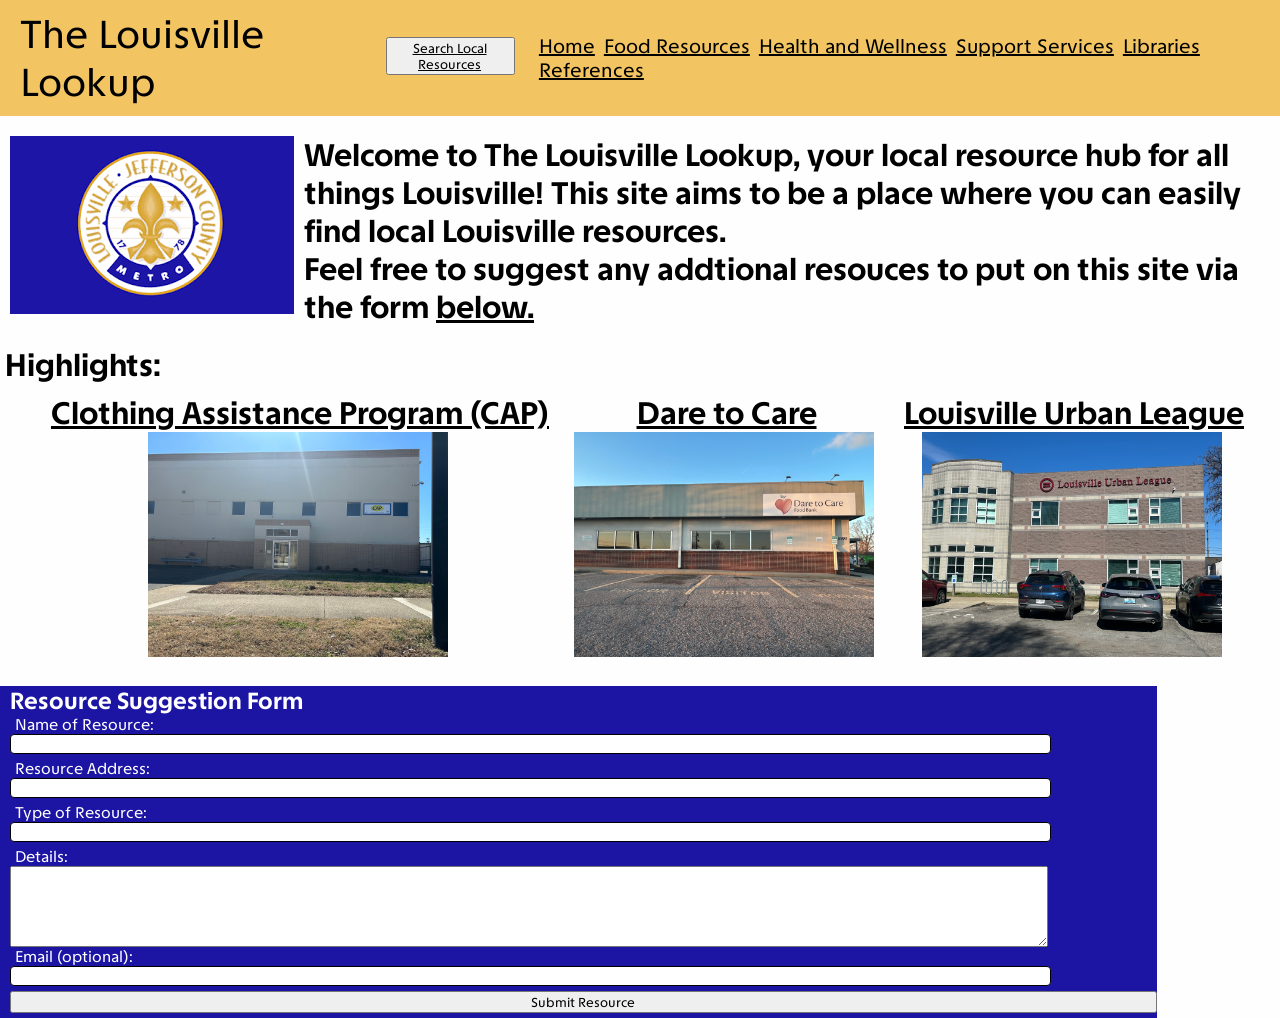
<file: index.html>
<!DOCTYPE html>
<html lang="en">
  <head>
    <meta charset="UTF-8">
    <meta name="viewport" content="width=device-width, initial-scale=1.0">
    <title> The Louisville Lookup </title>

   <link rel ='stylesheet' href='style.css'>
    </head>
    <body>
    <!--Navigation Bar -->
<nav class = 'navbar'>
<div class = 'navdiv'>
<div class = 'nav-logo'> The Louisville Lookup </div>
  <div class = 'searchbar-area'>
<button class = 'directory'><a href ='directory.html'> Search Local Resources</a></button>
</div>
  
 
<ul>
<li> <a href='index.html'> Home </a> </li>
<li> <a href='foodbanks.html'> <abbr title='Local food resources'>Food Resources </abbr> </a> </li>
<li> <a href ='healthandwellness.html'> <abbr title= 'Urgent care'>Health and Wellness </abbr></a> </li>
<li> <a href = 'supportservices.html'> <abbr title = 'Various support services'> Support Services </abbr></a> </li>
<li> <a href = 'libraries.html'> <abbr title="All current branches of Louisville's Free Public Library System">Libraries </abbr> </a> </li>
<li> <a href = 'referencespage.html'> <abbr title = 'All links and resources that made building this site possible'> References </abbr></a> </li>
</ul>

</div>
</nav>
    <!-----End of Navigation Bar---------->
    
    <!-----Welcome section--VV---->
    <div class = 'page-content'>
    <div> <img src='louisville-flag.png'> </div>
   <div> <h1> Welcome to The Louisville Lookup, your local resource hub for all things Louisville! This site aims to be a place where you can easily find local Louisville resources. <br> Feel free to suggest any addtional resouces to put on this site via the form <a href = '#resource-form'>below.</a></h1> </div>
    </div>
    
   
    <!-- Highlights section -->
    <h1> Highlights: </h1>
    <div class = 'highlights'>
    <a href='supportservices.html#cap' ><div class = 'resource'> <h1 class ='resourcename'> Clothing Assistance Program (CAP) </h1> <img src = 'cap.jpg'>  </div></a>
    <a href ='foodbanks.html#daretocare'><div class = 'resource'> <h1 class ='resourcename'> Dare to Care </h1> <img src = 'daretocare.jpg'></div></a>
    <a href = 'supportservices.html#urbanleague'><div class = 'resource'><h1 class = 'resourcename'> Louisville Urban League </h1> <img src = 'urbanleague.jpg'>  </div></a>
    </div>
    <!-- Form to submit additional resources -->
   
    <div id = 'resource-form'>
 <h2> Resource Suggestion Form</h2>
    <div> 
     <form class = 'add-resource'>
 <label for = 'resource-name'> Name of Resource: </label>
<input id = 'resource-name' name = 'resource-name' type = 'text'>
<label for = 'resource-address'> Resource Address: </label>
<input id = 'resource-address' name = 'resource-address' type = 'text'>
<label for ='resource-type'> Type of Resource: </label>
<input id = 'resource-type' name = 'resource-type' type = 'text'>
<label for = 'resource-details'> Details: </label>
<textarea id = 'resource-details' name = 'resource-details' rows = '5'></textarea>
<label for = 'email'> Email (optional): </label>
<input id = 'email'  name = 'email' type = 'text'>
<input type = 'submit' value = 'Submit Resource'>
     </form>
     </div>
     </div>
      <script src = 'script.js'></script>
       
  </body>
</html>
</file>
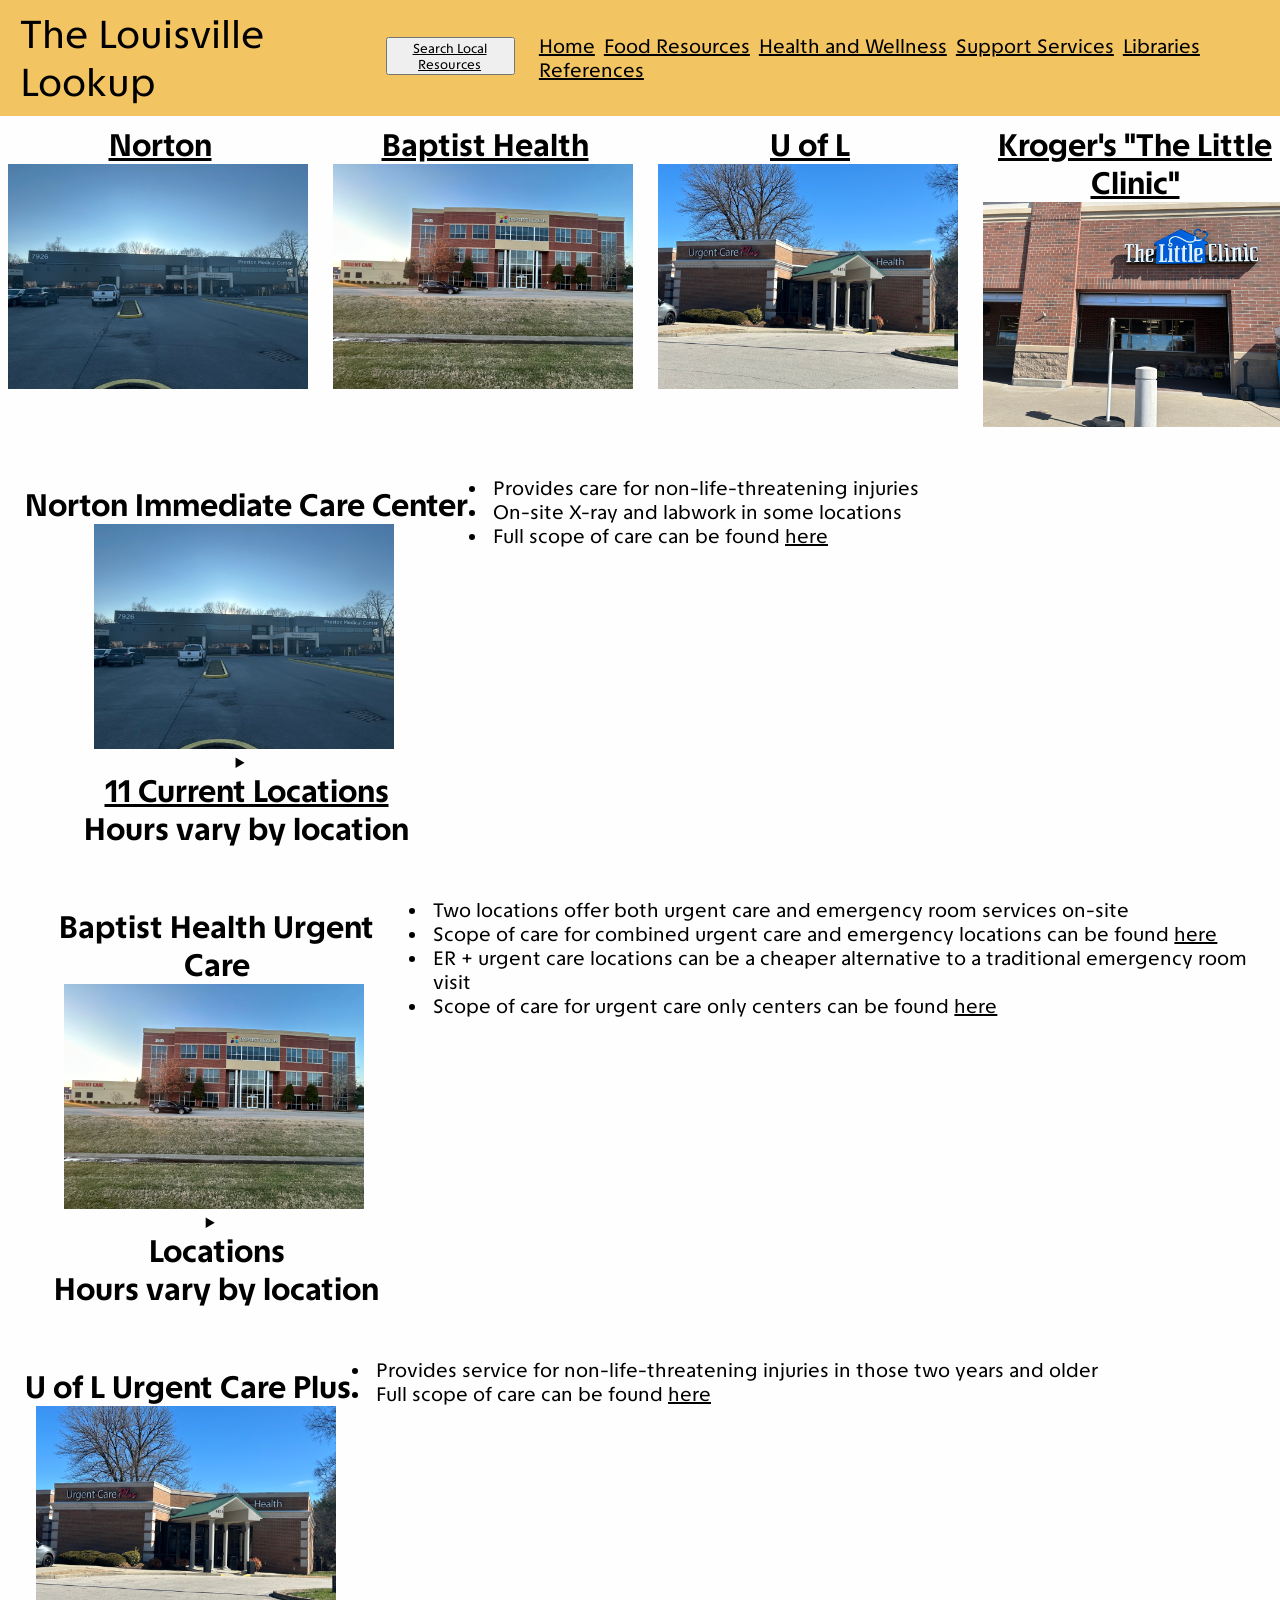
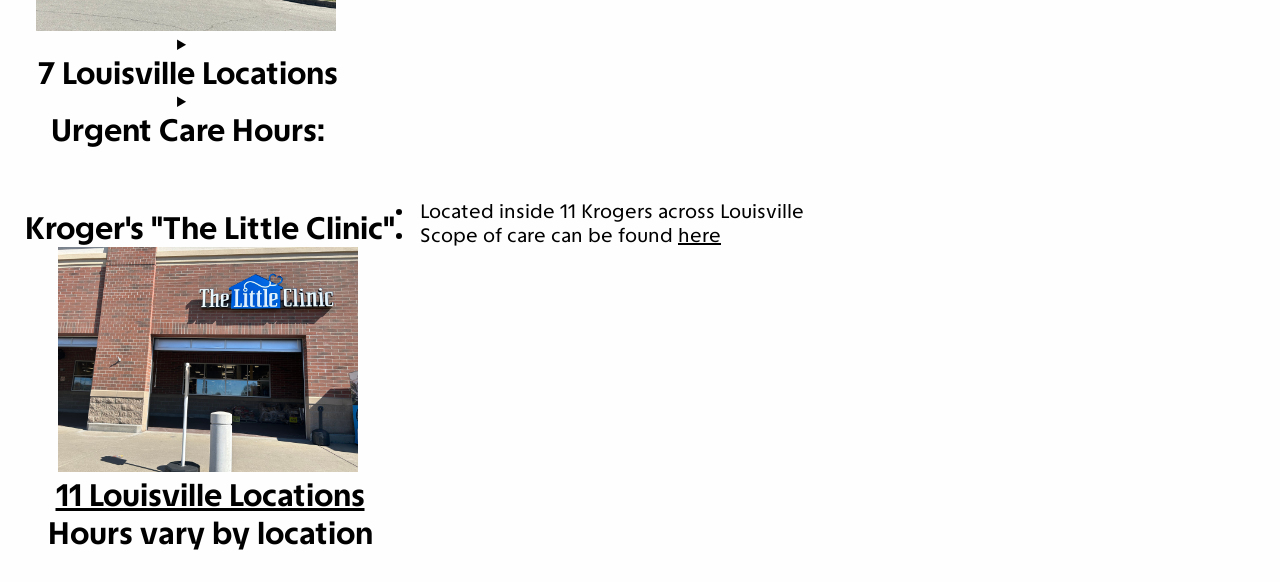
<file: healthandwellness.html>
<!DOCTYPE html>
<html lang="en">
<head>
  <meta charset="UTF-8">
  <meta name="viewport" content="width=device-width, initial-scale=1.0">
  <link rel ='stylesheet' href = 'style.css'>
  <script src ='script.js'></script>
  <title>Health and Wellness</title>
</head>
<body>
  
      <!--Navigation Bar -->
<nav class = 'navbar'>
<div class = 'navdiv'>
<div class = 'nav-logo'> The Louisville Lookup </div>
  <div class = 'searchbar-area'>
<button class = 'directory'><a href ='directory.html'> Search Local Resources</a></button>
</div>
  
 
<ul>
<li> <a href='index.html'> Home </a> </li>
<li> <a href='foodbanks.html'> <abbr title='Local food resources'>Food Resources </abbr> </a> </li>
<li> <a href ='healthandwellness.html'> <abbr title= 'Urgent care'>Health and Wellness </abbr></a> </li>
<li> <a href = 'supportservices.html'> <abbr title = 'Various support services'> Support Services </abbr></a> </li>
<li> <a href = 'libraries.html'> <abbr title="All current branches of Louisville's Free Public Library System">Libraries </abbr> </a> </li>
<li> <a href = 'referencespage.html'> <abbr title = 'All links and resources that made building this site possible'> References </abbr></a> </li>
</ul>

</div>
</nav>
    <!-----End of Navigation Bar---------->
    <!--------------norton, baptist health, u of l----------------------->
    <div class = 'highlights'>
<a href = '#norton'><div class = 'resource'><h1 class = 'resourcename'> Norton </h1> <img src = 'norton.jpg'></div></a>
<a href = '#baptist'><div class = 'resource'><h1>  Baptist Health </h1> <img src = 'baptisthealth.jpg'></div></a>
<a href = '#uofl'> <div class = 'resource'><h1> U of L </h1> <img src = 'uoflurgentcare.jpg'></div></a>
<div class = 'resource'><h1> <a href ='#kroger'> Kroger's "The Little Clinic"</a> </h1> <img src = 'krogerclinic.jpg'></div>
    </div>
    <!------------------------------------->
    <div class = 'page-content' id = 'norton'> 
    <div class = 'resource'> 
    <h1> Norton Immediate Care Center</h1> 
   <abbr title ='The Preston Norton Immediate Care Center'> <img src = 'norton.jpg'></abbr>
    <details><summary><h1> <a href = 'https://nortonhealthcare.com/locations/immediate-care-centers/'>11 Current Locations </a></h1></summary>
    <abbr title = '(Norton Healthcare, 2025a)'><ol>
<li> Audubon - 3101 Poplar Level Road, Suite 102 The Villages of Audubon Louisville, KY 40213</li>
      <li> Brownsboro - 9880 Angies Way, Suite 160 Medical Plaza II Louisville, KY 40241</li>
      <li> Dixie - 4420 Dixie Highway, Suite 116 Louisville, KY 40216</li>
      <li>Dupont - 901 Dupont Road Louisville, KY 40207 </li>
      <li> Fern Creek - 9340 Cedar Center Way Louisville, KY 40291</li>
      <li> Highlands - 2470 Bardstown Road Louisville, KY 40205</li>
      <li> Lyndon - 1321 Herr Lane, Suite 195 Louisville, KY 40222</li>
      <li>Middletown - 12903 Shelbyville Road Louisville, KY 40243 </li>
      <li>Preston - 7926 Preston Highway, Suite 106 Louisville, KY 40219 </li>
      <li>Tyler Retail Village - 12615 Taylorsville Road, Suite A Louisville, KY 40299</li>
      <li>Valley Station - 10798 Dixie Highway, Suite 101 Louisville, KY 40272 </li>
    </ol></abbr>
    </details>
    <h1> Hours vary by location </h1>
    </div>
    <abbr title = '(Norton Healthcare, 2025b)'><div>
      <ul>
        <li> Provides care for non-life-threatening injuries</li>
        <li>On-site X-ray and labwork in some locations</li>
        <li>Full scope of care can be found <a href = 'https://nortonhealthcare.com/locations/immediate-care-centers/services/'>here</a></li>
      </ul>
      </div> </abbr>
    </div>
   </div>
   <!------------------>
   <div class = 'page-content' id = 'baptist'> 
    <div class = 'resource'> 
    <h1> Baptist Health Urgent Care </h1> 
    <abbr title='The Fern Valley Baptist Health Urgent Care center'><img src = 'baptisthealth.jpg'></abbr>
  <details><summary> <h1> Locations </h1></summary>
    <h2>Two ER & Urgent Care Locations:</h2>
  <abbr title = '(Baptist Health, n.d.-a, n.d.-b)'><ol>
    <li>Blankenbaker - 11701 Bluegrass Parkway Louisville, KY 40299</li>
    <li>Glenmary - 7702 Bardstown Road Louisville, KY 40291</li>
  </ol>
    <h1>Urgent Care Location: 3605 Fern Valley Road, Suite 100, Louisville, KY 40219</h1>
  </details>
    <h1> Hours vary by location </h1>
    </div>
   <abbr title ='(Baptist Health, n.d.-a, n.d.-b)'><div> 
    <ul>
<li> Two locations  offer both urgent care and emergency room services on-site</li>
      <li> Scope of care for combined urgent care and emergency locations can be found <a href = 'https://www.baptisthealth.com/locations/er-urgent-care#conditions'>here </a></li>
      <li>ER + urgent care locations can be a cheaper alternative to a traditional emergency room visit</li>
      <li> Scope of care for urgent care only centers can be found <a href = 'https://www.baptisthealth.com/locations/fern-valley-urgent-care-clinic?utm_source=google&utm_medium=organic&utm_content=gbp-website&utm_campaign=042-loc-gbp-listing'>here</a></li>
      
    </ul>
    </div> </abbr>
    </div>
   </div>
   <!-------------------------->
   <div class = 'page-content' id = 'uofl'> 
    <div class = 'resource'> 
    <h1> U of L Urgent Care Plus </h1> 
    <img src = 'uoflurgentcare.jpg'>
      <!-------------resources with multiple locations------------------------>
     <abbr title = '(U of L Health, 2021)'> <details>
   <summary><h1> 7 Louisville Locations </h1></summary>
        <h1>Urgent Care Centers</h1>
        <ol>
          <li>Buechel - 4423 Bardstown Road Louisville, KY 40218</li>
       <li>Hurstbourne Corners - 9409 Shelbyville Road, Suite 104 Louisville, KY 40222</li>
          <li>Medical Center Northeast - 2401 Terra Crossing Boulevard, Suite 100 Louisville, KY 40245</li>
          <li>Medical Center Southend - 5129 Dixie Highway, Suite 100 Louisville, KY 40216</li>
          <li>Parkland - 2746 Virginia Avenue Louisville, KY 40211 </li>
        </ol>
        <h1>Sports Medicine Centers:</h1>
        <ol>
<li> U of L Medical Center Northeast - 2401 Terra Crossing Boulevard, Suite 101 Louisville, KY 40245 </li>
          <ul>
            <li> Mon-Fri: 5pm - 8pm</li>
            <li>Sat: 9am - 12pm</li>
            <li>Sun: Closed</li>
          </ul>
          <li>U of L Medical Center Southend - 5129 Dixie Highway, Suite 105 Louisville, KY 40216</li>
      <ul>
        <li>Mon-Fri: 5pm - 8pm</li>
        <li>Sat-Sun: Closed</li>
      </ul>
        </ol>
                   </details></abbr>
      <!----------End of resources with multiple locations----------------------->
   <details><summary><h1> Urgent Care Hours:</h1> </summary>
    <ul>
      <li>Mon-Sat: 8am - 8pm</li>
      <li>Sun: 8am - 6pm</li>
      </ul>
   </details>
     
    </div>
   <abbr title = '(U of L Health, 2022)' > <div> <ul>
      <li>Provides service for non-life-threatening injuries in those two years and older</li>
      <li>Full scope of care can be found <a href = 'https://uoflhealth.org/services/urgent-care/services/'>here</a></li>
    </ul></div> </abbr>
    </div>
   </div>
   <!------------------------->
   <div class = 'page-content' id = 'kroger'> 
    <div class = 'resource'> 
    <h1> Kroger's "The Little Clinic"</h1> 
    <img src = 'krogerclinic.jpg'>
      <abbr title = '(The Kroger Co., 2025)'><a href = 'https://www.kroger.com/stores/clinic/ky/louisville'><h1> 11 Louisville Locations </h1></a></abbr>
    <h1> Hours vary by location </h1>
    </div>
   <abbr title = '(The Kroger Co., n.d.)'> <div> 
    <ul>
<li> Located inside 11 Krogers across Louisville</li>
      <li> Scope of care can be found <a href ='https://www.kroger.com/health/clinic/services'>here</a></li>
      
    </ul>
    </div> </abbr>
    </div>
   </div>
   <!--------------------->
  </body>
</html>
</file>
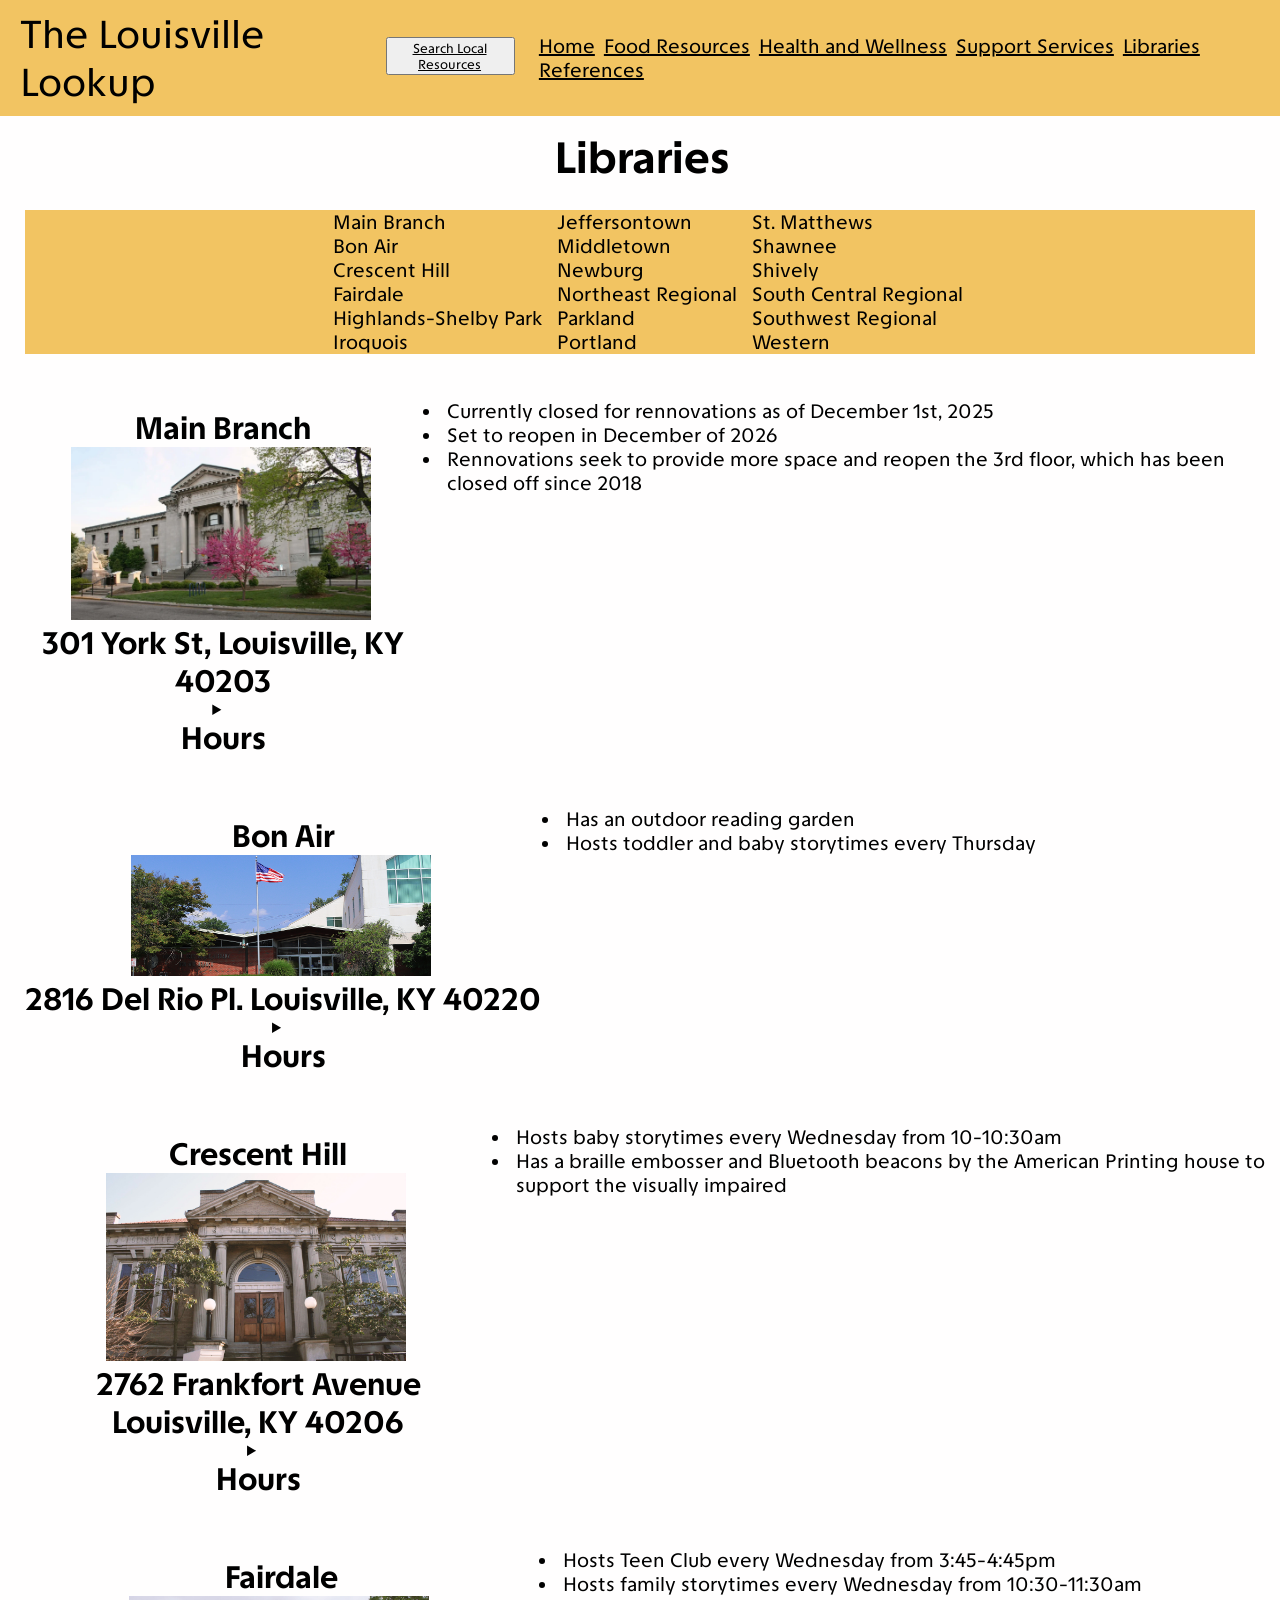
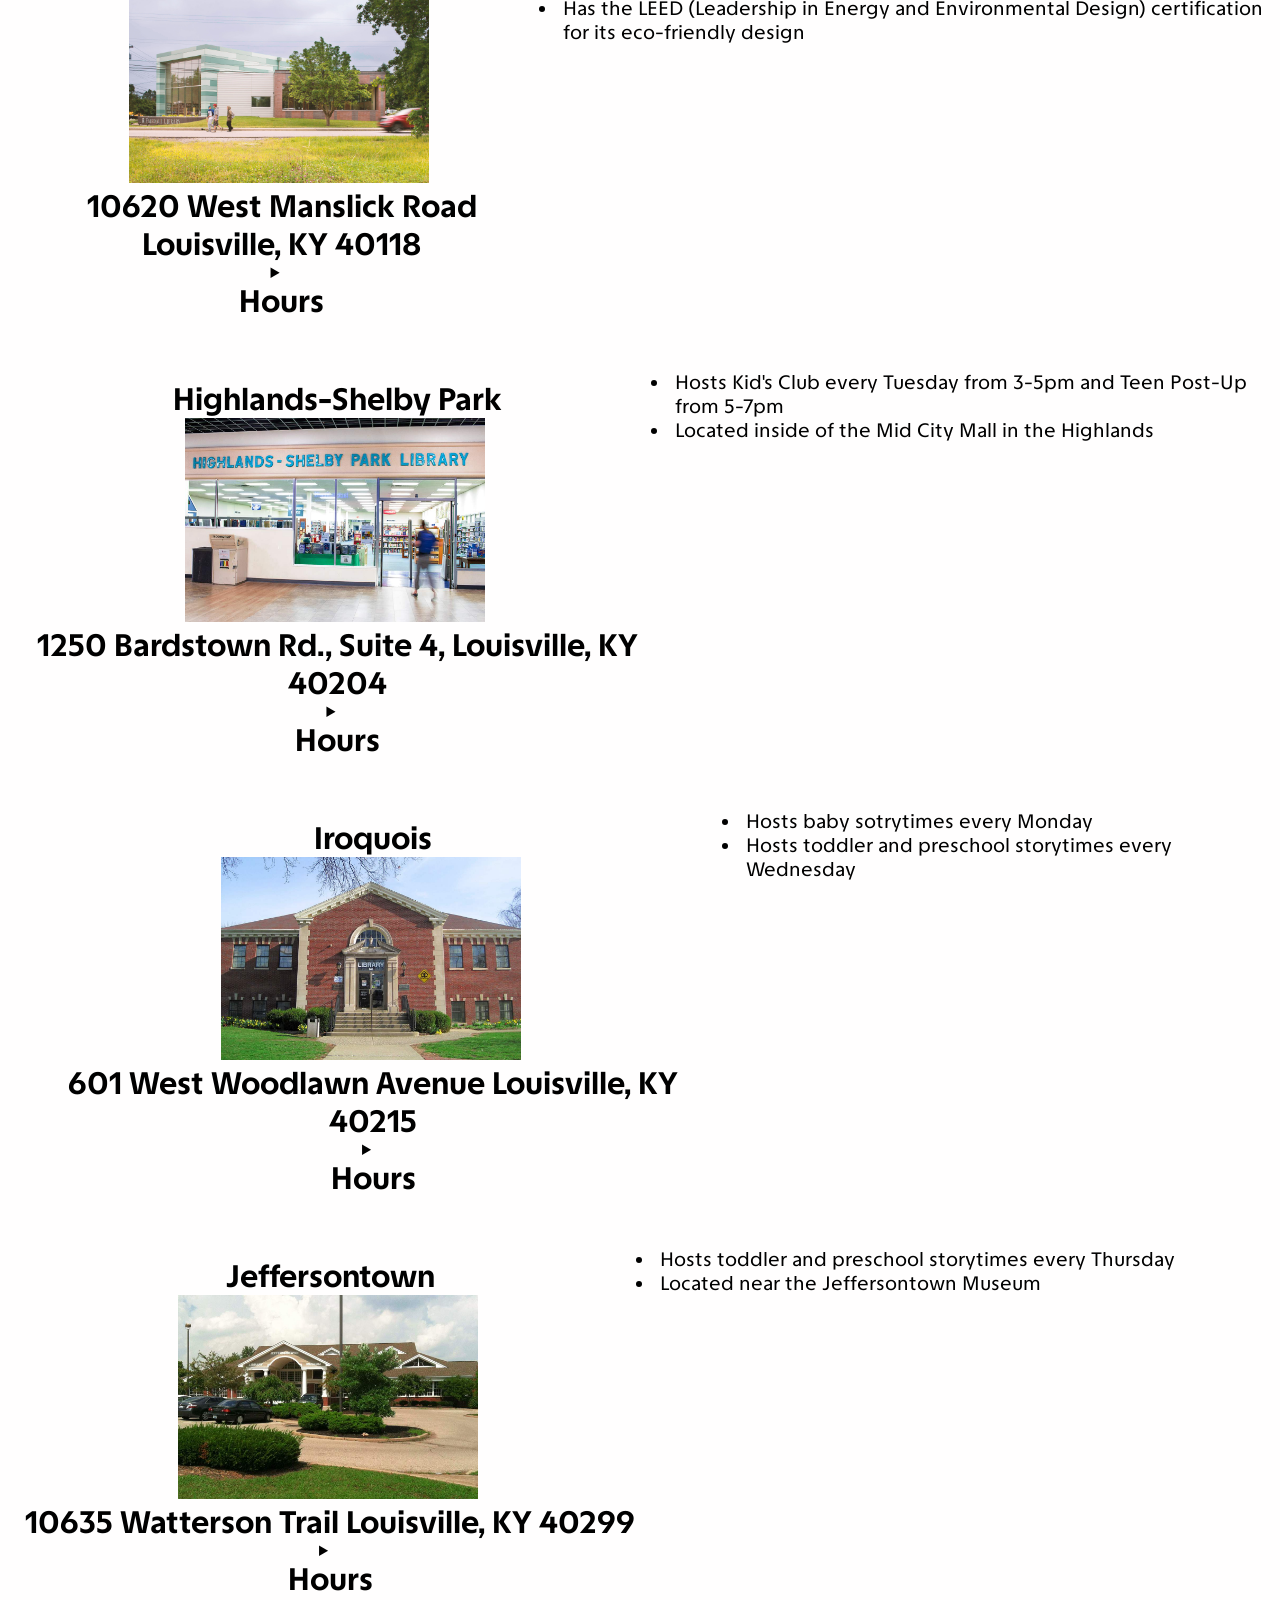
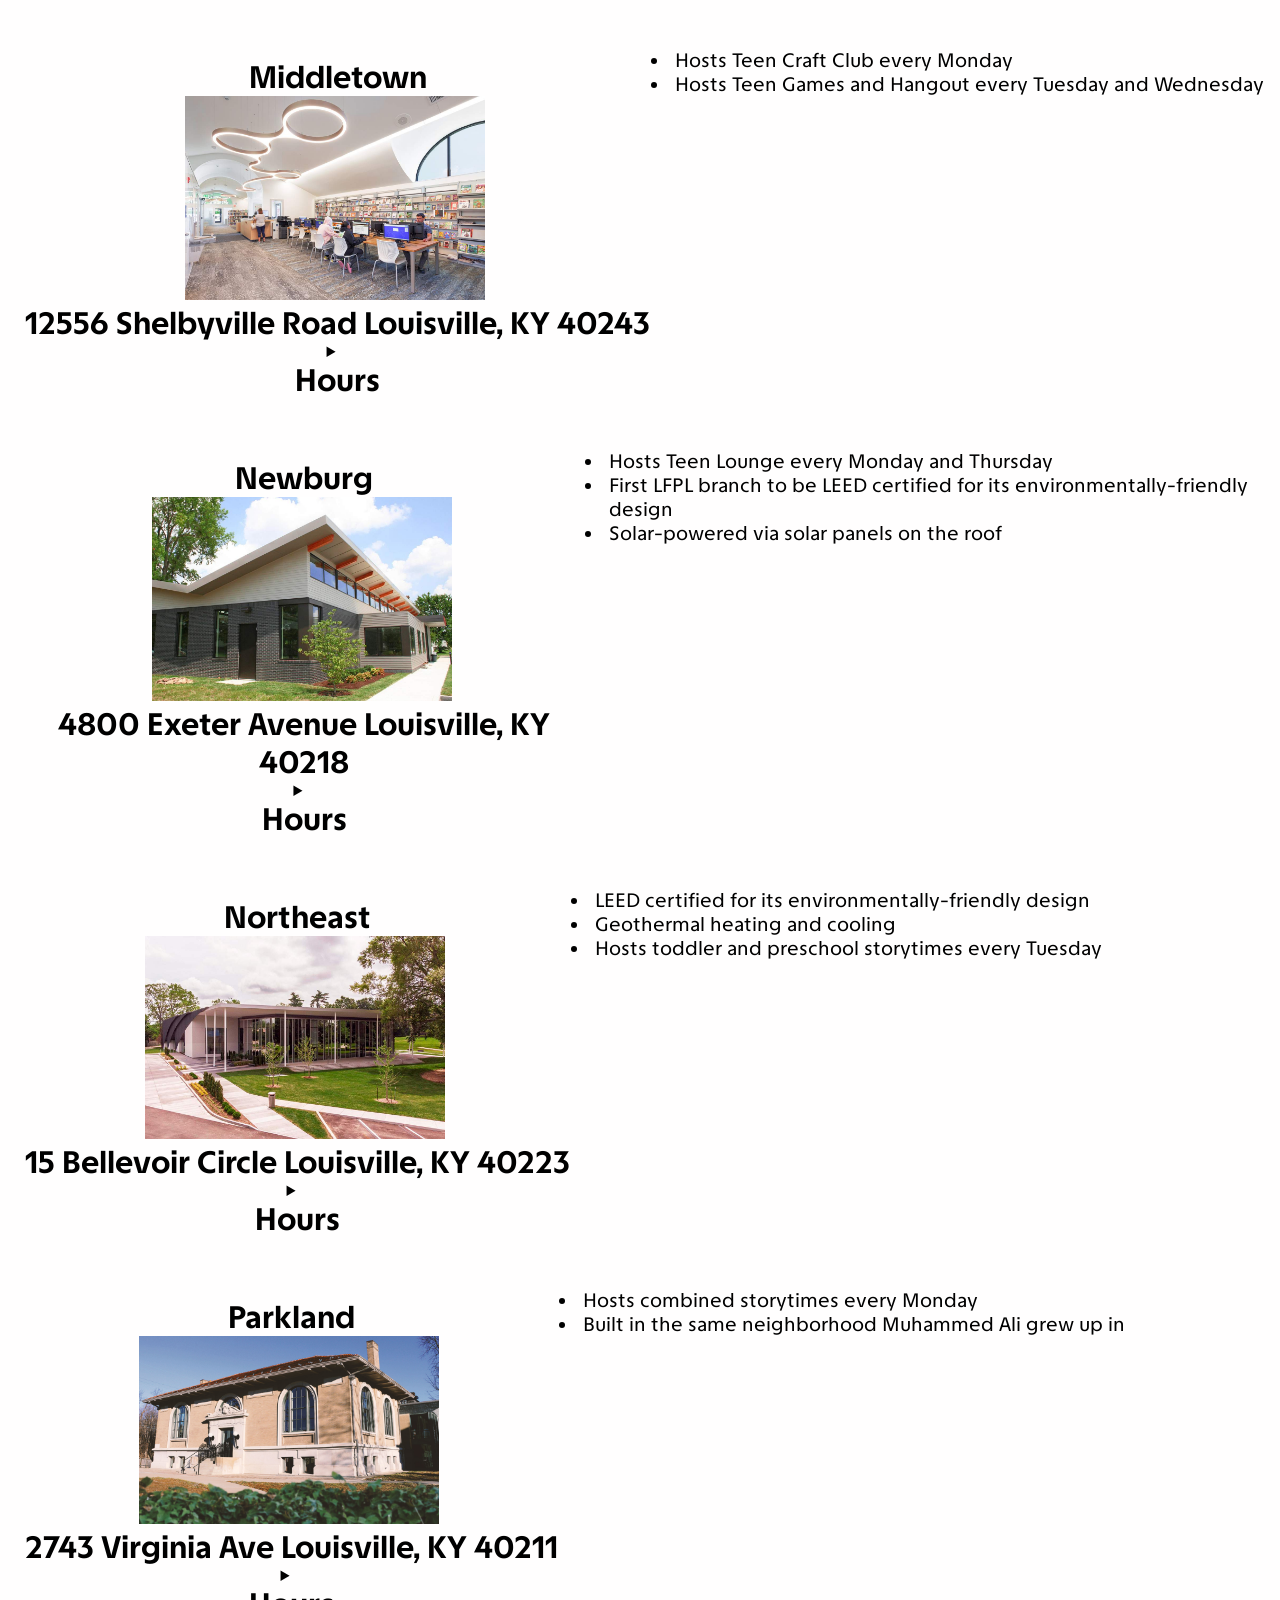
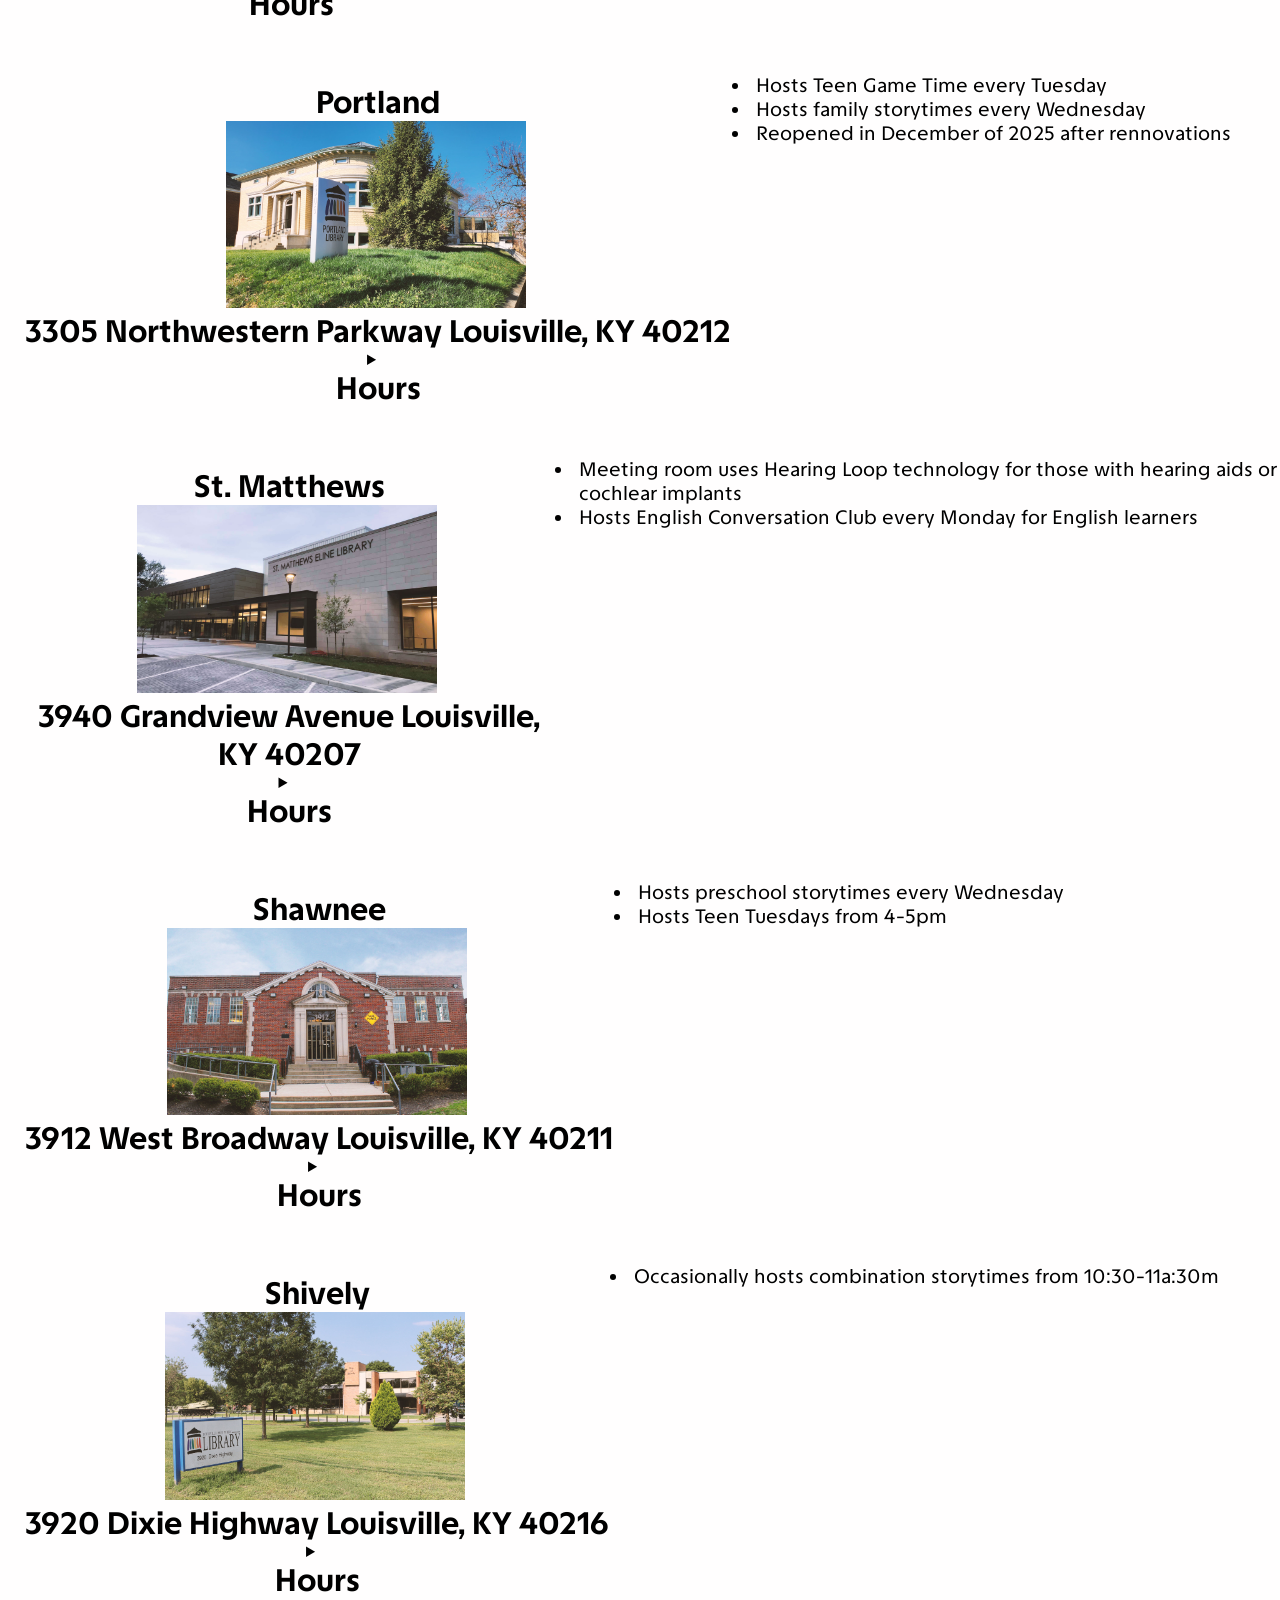
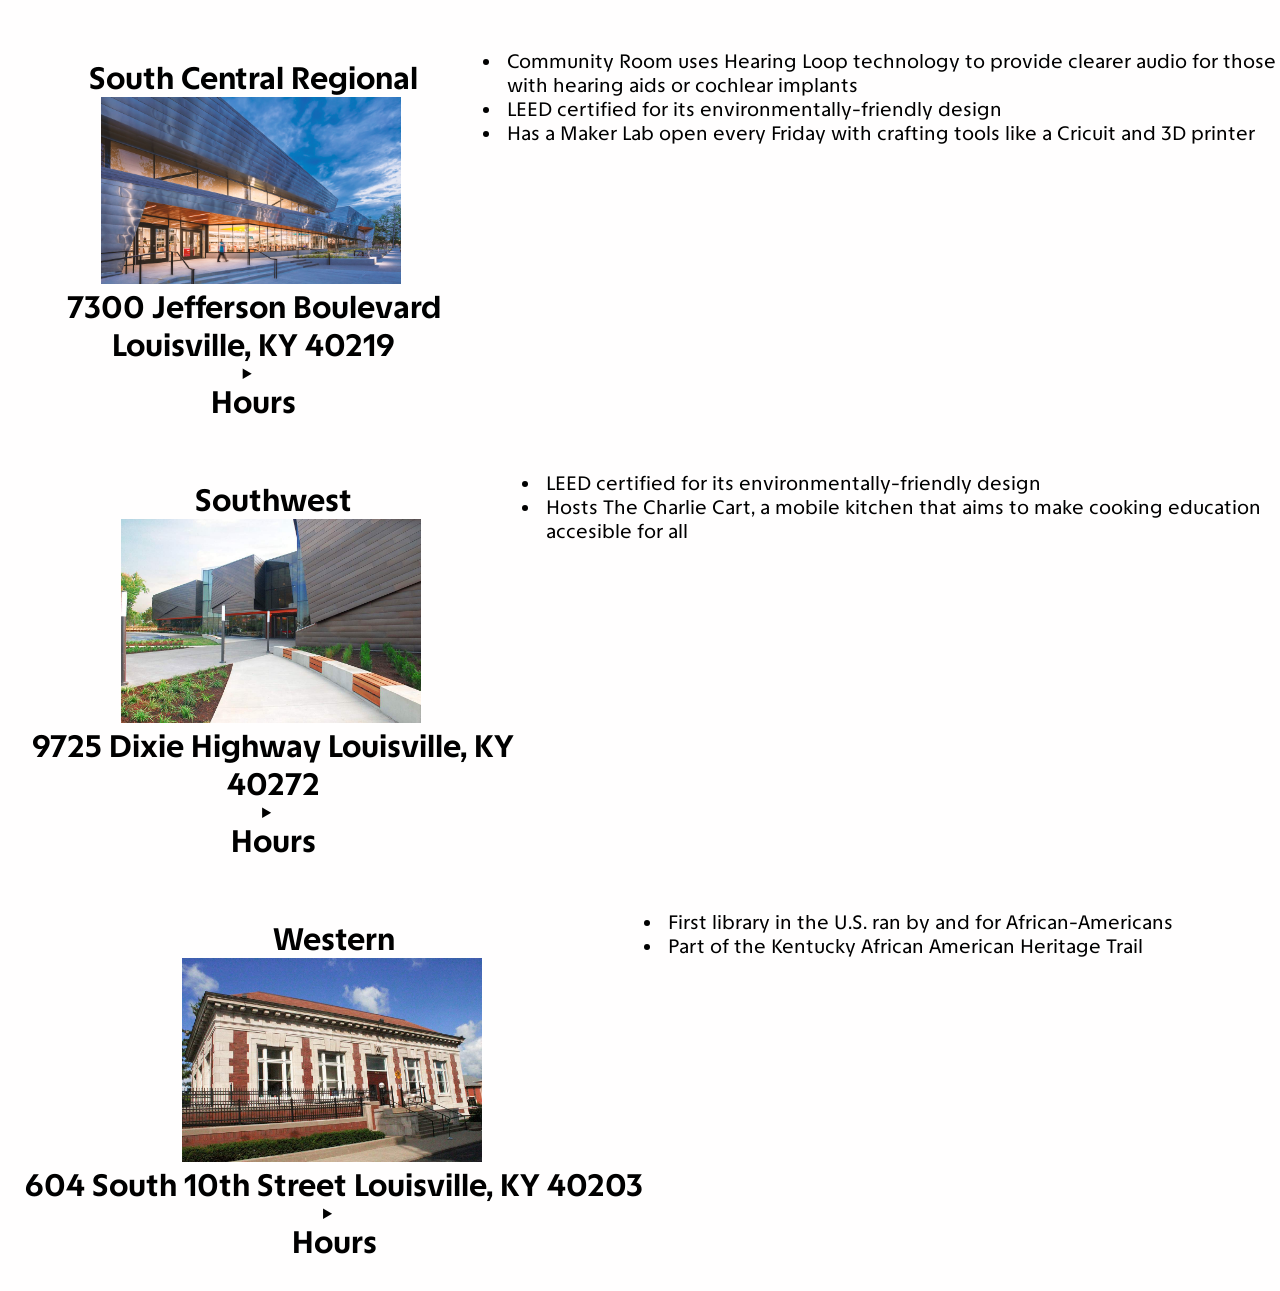
<file: libraries.html>
<!DOCTYPE html>
<html lang="en">
<head>
  <meta charset="UTF-8">
  <meta name="viewport" content="width=device-width, initial-scale=1.0">
  <link rel ='stylesheet' href='style.css'>
  <script src = 'script.js'></script> 
  <title>Libraries</title>
</head>
<body>

 <!--Navigation Bar -->
<nav class = 'navbar'>
<div class = 'navdiv'>
<div class = 'nav-logo'> The Louisville Lookup </div>
  <div class = 'searchbar-area'>
<button class = 'directory'><a href ='directory.html'> Search Local Resources</a></button>
</div>
  
 
<ul>
<li> <a href='index.html'> Home </a> </li>
<li> <a href='foodbanks.html'> <abbr title='Local food resources'>Food Resources </abbr> </a> </li>
<li> <a href ='healthandwellness.html'> <abbr title= 'Urgent care'>Health and Wellness </abbr></a> </li>
<li> <a href = 'supportservices.html'> <abbr title = 'Various support services'> Support Services </abbr></a> </li>
<li> <a href = 'libraries.html'> <abbr title="All current branches of Louisville's Free Public Library System">Libraries </abbr> </a> </li>
<li> <a href = 'referencespage.html'> <abbr title = 'All links and resources that made building this site possible'> References </abbr></a> </li>
</ul>

</div>
</nav>
    <!-----End of Navigation Bar---------->
<h1 class ='titleofpage'> Libraries </h1>

<nav class = 'library-navbar'>
<div class = 'libraries'>
<ul> 
<li> <a href = '#main'> Main Branch </a> </li>
<li> <a href = '#bonair'> Bon Air</a></li>
<li><a href = '#crescent'> Crescent Hill </a></li>
<li> <a href = '#fairdale'>Fairdale </a></li>
<li><a href = '#highlands'> Highlands-Shelby Park </a></li>
<li> <a href = '#iroquois' >Iroquois </a></li>
</ul>
</div>
<div class = 'libraries'>
<ul> 
<li> <a href = '#jtown'>Jeffersontown</a></li>
<li> <a href = '#middletown'> Middletown </a> </li>
<li> <a href = '#newburg'>Newburg</a> </li>
<li><a href = '#northeast'>Northeast Regional</a></li>
<li> <a href = '#parkland'>Parkland </a></li>
<li> <a href = '#portland'>Portland </a></li>
</ul>
</div>
<div class = 'libraries'>
<ul> 
<li> <a href = "#stmatthews"> St. Matthews </a></li>
<li><a href = '#shawnee'> Shawnee</a></li>
<li> <a href = '#shively'>Shively</a> </li>
<li><a href = '#southcentral'> South Central Regional </a></li>
<li> <a href = '#southwest'> Southwest Regional</a> </li>
<li> <a href = '#western'>Western </a></li>
</ul>
</div>
</nav>
<!--------Main Branch---------------------->
<div class = 'page-content' id = 'main'> 
    <div class = 'resource'> 
    <h1> Main Branch </h1>
      <!----------------Proper citation for library branch image--------------->
   <abbr title = '(Louisville Free Public Library, n.d.-g)'><img src = 'main.webp'></abbr>
        <!------------------------------->
    <h1> 301 York St, Louisville, KY 40203
 </h1>
      <details>
   <summary> <h1> Hours </h1></summary>
        <ul>
          <li> This branch is currently closed for rennovation. <br> Its hours will return once rennovations are complete.</li>
        </ul>
      </details>
    </div>
    <abbr title = '(Louisville-Jefferson County Metro Government, 2025)'><div> 
   <ul>
     <li>Currently closed for rennovations as of December 1st, 2025</li>
     <li>Set to reopen in December of 2026</li>
     <li>Rennovations seek to provide more space and reopen the 3rd floor, which has been closed off since 2018</li>
   </ul>
    </div> 
    </abbr>
    </div>
    <!------------Bon Air----------------->
<div class = 'page-content' id ='bonair'> 
    <div class = 'resource'> 
    <h1> Bon Air</h1> 
     <!----------------Proper citation for library branch image--------------->
   <abbr title = '(Louisville Free Public Library, n.d.-a)'><img src = 'bonair.png'></abbr>
        <!------------------------------->
    <h1> 2816 Del Rio Pl. Louisville, KY 40220
 </h1>
      <!----------Hours dropsown + info with citation upon hover:--------------------->
    <details><summary><h1> Hours </h1></summary>
      <ul>
        <li>Mon-Thur: 9am - 8pm</li>
        <li>Fri-Sat: 9am - 5pm</li>
        <li>Sun: 1pm -5pm </li>
      </ul>
    </details>
  </div>
    <abbr title = (Louisville Free Public Library, n.d.-a)><div> <ul>
      <li> Has an outdoor reading garden </li>
      <li> Hosts toddler and baby storytimes every Thursday</li>
    </ul></div> </abbr>
    </div>
   
    
 <!---------Crescent Hill--------------------------->  
<div class = 'page-content' id = 'crescent'> 
    <div class = 'resource'> 
    <h1> Crescent Hill</h1> 
    <!----------------Proper citation for library branch image--------------->
  <abbr title = '(Louisville Free Public Library, n.d.-b)'><img src = 'crescent-hill.jpg'></abbr>
        <!------------------------------->
    <h1> 2762 Frankfort Avenue Louisville, KY 40206
 </h1>
     <!----------Hours dropsown + info with citation upon hover:--------------------->
    <details><summary><h1> Hours </h1></summary>
      <ul>
        <li>Mon-Thur: 9am - 8pm</li>
        <li>Fri-Sat: 9am - 5pm</li>
        <li>Sun: Closed </li>
      </ul>
    </details>
  </div>
 <abbr title = '(Louisville Free Public Library, n.d.-b)'><div> <ul>
    <li> Hosts baby storytimes every Wednesday from 10-10:30am </li>
   <li>Has a braille embosser and Bluetooth beacons by the American Printing house to support the visually impaired</li>
    </ul></div> </abbr>
    </div>
    <!--------------Fairdale---------------------->
    <div class = 'page-content' id = 'fairdale'> 
    <div class = 'resource'> 
    <h1> Fairdale</h1> 
    <!----------------Proper citation for library branch image--------------->
<abbr title = '(Louisville Free Public Library, n.d.-c)'><img src = 'fairdale.jpg'></abbr>
        <!------------------------------->
    <h1> 10620 West Manslick Road Louisville, KY 40118
 </h1>
    <!----------Hours dropsown + info with citation upon hover:--------------------->
    <details><summary><h1> Hours </h1></summary>
      <ul>
        <li>Mon-Thur: 9am - 8pm</li>
        <li>Fri-Sat: 9am - 5pm</li>
        <li>Sun: Closed </li>
      </ul>
    </details>
  </div>
   <abbr title = '(Louisville Free Public Library, n.d.-c)'><div> <ul>
      <li> Hosts Teen Club every Wednesday from 3:45-4:45pm</li>
     <li>Hosts family storytimes every Wednesday from 10:30-11:30am</li>
     <li>Has the LEED (Leadership in Energy and Environmental Design) certification for its eco-friendly design</li>
    </ul></div> </abbr>
    </div>
    <!-------------------Highlands-Shelby park------------------------>
    <div class = 'page-content' id = 'highlands'> 
    <div class = 'resource'> 
    <h1> Highlands-Shelby Park</h1> 
    <!----------------Proper citation for library branch image--------------->
 <abbr title = '(Louisville Free Public Library, n.d.-d)'><img src = 'highlands.jpg'></abbr>
        <!------------------------------->
    <h1> 1250 Bardstown Rd., Suite 4, Louisville, KY 40204
 </h1>
    <!----------Hours dropsown + info with citation upon hover:--------------------->
    <details><summary><h1> Hours </h1></summary>
      <ul>
       <li>Mon-Thur: 9am - 8pm</li>
        <li>Fri-Sat: 9am - 5pm</li>
        <li>Sun: 1pm - 5pm </li>
      </ul>
    </details>
  </div>
    <abbr title = '(Louisville Free Public Library, n.d.-d)'><div> <ul>
      <li>Hosts Kid's Club every Tuesday from 3-5pm and Teen Post-Up from 5-7pm</li>
      <li> Located inside of the Mid City Mall in the Highlands </li>
    </ul></div> </abbr>
    </div>
    <!-------------------iroquois------------------------>
    <div class = 'page-content' id = 'iroquois'> 
    <div class = 'resource'> 
    <h1> Iroquois</h1> 
     <!----------------Proper citation for library branch image--------------->
   <abbr title = '(Louisville Free Public Library, n.d.-e)'><img src = 'iroquois.jpg'></abbr>
        <!------------------------------->
    <h1>601 West Woodlawn Avenue Louisville, KY 40215
  </h1>
     <!----------Hours dropsown + info with citation upon hover:--------------------->
    <details><summary><h1> Hours </h1></summary>
      <ul>
         <li>Mon-Thur: 9am - 8pm</li>
        <li>Fri-Sat: 9am - 5pm</li>
        <li>Sun: 1pm - 5pm </li>
      </ul>
    </details>
  </div>
  <abbr title = '(Louisville Free Public Library, n.d.-e)'><div> <ul>
      <li> Hosts baby sotrytimes every Monday</li>
    <li>Hosts toddler and preschool storytimes every Wednesday</li>
    </ul></div> </abbr>
    </div>
    <!----------------------jtown--------------------->
    <div class = 'page-content' id = 'jtown'> 
    <div class = 'resource'> 
    <h1> Jeffersontown</h1> 
     <!----------------Proper citation for library branch image--------------->
 <abbr title = '(Louisville Free Public Library, n.d.-f)'><img src = 'jtown.jpg'></abbr>
        <!------------------------------->
    <h1> 10635 Watterson Trail Louisville, KY 40299
 </h1>
   <!----------Hours dropsown + info with citation upon hover:--------------------->
    <details><summary><h1> Hours </h1></summary>
      <ul>
        <li>Mon-Thur: 9am - 8pm</li>
        <li>Fri-Sat: 9am - 5pm</li>
        <li>Sun: Closed</li>
      </ul>
    </details>
  </div>
    <abbr title = '(Louisville Free Public Library, n.d.-f)'><div> <ul>
      <li> Hosts toddler and preschool storytimes every Thursday</li>
      <li>Located near the Jeffersontown Museum</li>
    </ul></div> </abbr>
    </div>
    <!---------------------middletown---------------------->
    <div class = 'page-content' id = 'middletown'> 
    <div class = 'resource'> 
    <h1> Middletown</h1> 
     <!----------------Proper citation for library branch image--------------->
<abbr title = '(Louisville Free Public Library, n.d.-h)'><img src = 'middletown.jpg'></abbr>
        <!------------------------------->
    <h1> 12556 Shelbyville Road Louisville, KY 40243
 </h1>
     <!----------Hours dropsown + info with citation upon hover:--------------------->
    <details><summary><h1> Hours </h1></summary>
      <ul>
         <li>Mon-Thur: 9am - 8pm</li>
        <li>Fri-Sat: 9am - 5pm</li>
        <li>Sun: Closed</li>
      </ul>
    </details>
  </div>
  <abbr title = '(Louisville Free Public Library, n.d.-h)'><div> <ul>
      <li>Hosts Teen Craft Club every Monday</li>
    <li>Hosts Teen Games and Hangout every Tuesday and Wednesday</li>
    </ul></div> </abbr>
    </div>
    <!-------------------newburg------------------------>
    <div class = 'page-content' id = 'newburg'> 
    <div class = 'resource'> 
    <h1> Newburg</h1>   
  <!----------------Proper citation for library branch image--------------->
       <abbr title = '(Louisville Free Public Library, n.d.-i)'><img src = 'newburg.jpg'></abbr>

        <!------------------------------->
    <h1> 4800 Exeter Avenue Louisville, KY 40218
 </h1>
    <!----------Hours dropsown + info with citation upon hover:--------------------->
    <details><summary><h1> Hours </h1></summary>
      <ul>
        <li>Mon-Thur: 9am - 8pm</li>
        <li>Fri-Sat: 9am - 5pm</li>
        <li>Sun: Closed</li>
      </ul>
    </details>
  </div>
  <abbr title = '(Louisville Free Public Library, n.d.-i)'><div> <ul>
      <li> Hosts Teen Lounge every Monday and Thursday</li>
    <li>First LFPL branch to be LEED certified for its environmentally-friendly design</li>
    <li>Solar-powered via solar panels on the roof</li>
    </ul></div> </abbr>
    </div>
    <!-------------------northeast regional------------------------>
    <div class = 'page-content' id = 'northeast'> 
    <div class = 'resource'> 
    <h1> Northeast</h1> 
      <!----------------Proper citation for library branch image--------------->
   <abbr title = '(Louisville Free Public Library, n.d.-j)'><img src = 'northeast.jpg'></abbr>
        <!------------------------------->
    <h1> 15 Bellevoir Circle Louisville, KY 40223
 </h1>
    <!----------Hours dropsown + info with citation upon hover:--------------------->
    <details><summary><h1> Hours </h1></summary>
      <ul>
       <li>Mon-Thur: 9am - 8pm</li>
        <li>Fri-Sat: 9am - 5pm</li>
        <li>Sun: 1pm - 5pm</li>
      </ul>
    </details>
  </div>
    <abbr title = '(Louisville Free Public Library, n.d.-j)'><div> <ul>
      <li> LEED certified for its environmentally-friendly design</li>
      <li>Geothermal heating and cooling</li>
      <li>Hosts toddler and preschool storytimes every Tuesday</li>
    </ul></div> </abbr>
    </div>
    <!-------------------parkland------------------------>
    <div class = 'page-content' id = 'parkland'> 
    <div class = 'resource'> 
    <h1> Parkland</h1> 
  <!----------------Proper citation for library branch image--------------->
<abbr title = '(Louisville Free Public Library, n.d.-k)'><img src = 'parkland.jpg'></abbr>
        <!------------------------------->
    <h1> 2743 Virginia Ave Louisville, KY 40211
 </h1>
     <!----------Hours dropsown + info with citation upon hover:--------------------->
    <details><summary><h1> Hours </h1></summary>
      <ul>
        <li>Mon-Thur: 9am - 8pm</li>
        <li>Fri-Sat: 9am - 5pm</li>
        <li>Sun: Closed</li>
      </ul>
    </details>
  </div>
    <abbr title = '(Louisville Free Public Library, n.d.-k)'><div> <ul>
      <li> Hosts combined storytimes every Monday</li>
      <li>Built in the same neighborhood Muhammed Ali grew up in</li>
    </ul></div> </abbr>
    </div>
    <!--------------------portland----------------------->
    <div class = 'page-content' id = 'portland'> 
    <div class = 'resource'> 
    <h1> Portland</h1> 
  <!----------------Proper citation for library branch image--------------->
<abbr title = '(Louisville Free Public Library, n.d.l-)'><img src = 'portland.jpg'></abbr>
        <!------------------------------->
    <h1> 3305 Northwestern Parkway Louisville, KY 40212
 </h1>
   <!----------Hours dropsown + info with citation upon hover:--------------------->
    <details><summary><h1> Hours </h1></summary>
      <ul>
       <li>Mon-Thur: 9am - 8pm</li>
        <li>Fri-Sat: 9am - 5pm</li>
        <li>Sun: 1pm - 5pm</li>
      </ul>
    </details>
  </div>
<abbr title = '(Louisville Free Public Library, n.d.-l)'><div> <ul>
      <li> Hosts Teen Game Time every Tuesday</li>
  <li>Hosts family storytimes every Wednesday</li>
  <li>Reopened in December of 2025 after rennovations</li>
    </ul></div> </abbr>
    </div>
    <!---------------------st matthews---------------------->
    <div class = 'page-content' id = 'stmatthews'> 
    <div class = 'resource'> 
    <h1> St. Matthews </h1> 
  <!----------------Proper citation for library branch image--------------->
<abbr title = '(Louisville Free Public Library, n.d.-q)'><img src = 'st-matthews.jpg'></abbr>
        <!------------------------------->
    <h1> 3940 Grandview Avenue Louisville, KY 40207
 </h1>
     <!----------Hours dropsown + info with citation upon hover:--------------------->
    <details><summary><h1> Hours </h1></summary>
      <ul>
       <li>Mon-Thur: 9am - 8pm</li>
        <li>Fri-Sat: 9am - 5pm</li>
        <li>Sun: 1pm - 5pm</li>
      </ul>
    </details>
  </div>
 <abbr title = '(Louisville Free Public Library, n.d.-q)'><div> <ul>
      <li> Meeting room uses Hearing Loop technology for those with hearing aids or cochlear implants</li>
   <li>Hosts English Conversation Club every Monday for English learners</li>
    </ul></div> </abbr>
    </div>
    <!---------------------shawnee---------------------->
    <div class = 'page-content' id = 'shawnee'> 
    <div class = 'resource'> 
    <h1> Shawnee </h1> 
    <!----------------Proper citation for library branch image--------------->
<abbr title = '(Louisville Free Public Library, n.d.-m)'><img src ='shawnee.jpg'></abbr>
        <!------------------------------->
    <h1> 3912 West Broadway Louisville, KY 40211
 </h1>
   <!----------Hours dropsown + info with citation upon hover:--------------------->
    <details><summary><h1> Hours </h1></summary>
      <ul>
  <li>Mon-Thur: 9am - 8pm</li>
        <li>Fri-Sat: 9am - 5pm</li>
        <li>Sun: 1pm - 5pm</li>
      </ul>
    </details>
  </div>
<abbr title = '(Louisville Free Public Library, n.d.-m)'><div> <ul>
      <li> Hosts preschool storytimes every Wednesday</li>
  <li>Hosts Teen Tuesdays from 4-5pm</li>
    </ul></div> </abbr>
    </div>
    <!---------------------shively---------------------->
    <div class = 'page-content' id = 'shively'> 
    <div class = 'resource'> 
    <h1> Shively</h1> 
     <!----------------Proper citation for library branch image--------------->
  <abbr title = '(Louisville Free Public Library, n.d.-n)'><img src = 'shively.jpg'></abbr>
        <!------------------------------->
    <h1> 3920 Dixie Highway Louisville, KY 40216
 </h1>
     <!----------Hours dropsown + info with citation upon hover:--------------------->
    <details><summary><h1> Hours </h1></summary>
      <ul>
<li>Mon-Thur: 9am - 8pm</li>
        <li>Fri-Sat: 9am - 5pm</li>
        <li>Sun: Closed</li>
      </ul>
    </details>
  </div>
  <abbr title = '(Louisville Free Public Library, n.d.-n)'><div> <ul>
      <li> Occasionally hosts combination storytimes from 10:30-11a:30m</li>
    </ul></div> </abbr>
    </div>
    <!--------------------south central regional----------------------->
    <div class = 'page-content' id = 'southcentral'> 
    <div class = 'resource'> 
    <h1> South Central Regional</h1> 
  <!----------------Proper citation for library branch image--------------->
<abbr title = '(Louisville Free Public Library, n.d.-o)'><img src = 'south-central.jpg'></abbr>
        <!------------------------------->
    <h1> 7300 Jefferson Boulevard Louisville, KY 40219
 </h1>
   <!----------Hours dropsown + info with citation upon hover:--------------------->
    <details><summary><h1> Hours </h1></summary>
      <ul>
      <li>Mon-Thur: 9am - 8pm</li>
        <li>Fri-Sat: 9am - 5pm</li>
        <li>Sun: 1pm - 5pm</li>
      </ul>
    </details>
  </div>
   <abbr title = '(Louisville Free Public Library, n.d.-o)'><div> <ul>
      <li> Community Room uses Hearing Loop technology to provide clearer audio for those with hearing aids or cochlear implants </li>
     <li>LEED certified for its environmentally-friendly design</li>
     <li>Has a Maker Lab open every Friday with crafting tools like a Cricuit and 3D printer</li>
    </ul></div> </abbr>
    </div>
    <!--------------------southwest----------------------->
    <div class = 'page-content' id = 'southwest'> 
    <div class = 'resource'> 
    <h1> Southwest</h1> 
 <!----------------Proper citation for library branch image--------------->
<abbr title = '(Louisville Free Public Library, n.d.-p)'><img src = 'southwest.jpg'></abbr>
        <!------------------------------->
    <h1> 9725 Dixie Highway Louisville, KY 40272
 </h1>
     <!----------Hours dropsown + info with citation upon hover:--------------------->
    <details><summary><h1> Hours </h1></summary>
      <ul>
       <li>Mon-Thur: 9am - 8pm</li>
        <li>Fri-Sat: 9am - 5pm</li>
        <li>Sun: 1pm - 5pm</li>
      </ul>
    </details>
  </div>
   <abbr title = '(Louisville Free Public Library, n.d.-p)'><div> <ul>
      <li> LEED certified for its environmentally-friendly design</li>
     <li>Hosts The Charlie Cart, a mobile kitchen that aims to make cooking education accesible for all</li>
    </ul></div> </abbr>
    </div>
    <!----------------------western--------------------->
    <div class = 'page-content' id = 'western'> 
    <div class = 'resource'> 
    <h1> Western </h1> 
 <!----------------Proper citation for library branch image--------------->
<abbr title = '(Louisville Free Public Library, n.d.-r)'><img src = 'western.jpg'></abbr>
        <!------------------------------->
    <h1> 604 South 10th Street Louisville, KY 40203
 </h1>
    <!----------Hours dropsown + info with citation upon hover:--------------------->
    <details><summary><h1> Hours </h1></summary>
      <ul>
        <li>Mon-Thur: 9am - 8pm</li>
        <li>Fri-Sat: 9am - 5pm</li>
        <li>Sun: Closed</li>
      </ul>
    </details>
  </div>
   <abbr title = '(Louisville Free Public Library, n.d.-r)'><div> <ul>
      <li> First library in the U.S. ran by and for African-Americans</li>
     <li>Part of the Kentucky African American Heritage Trail</li>
    </ul></div> </abbr>
    </div>
    <!------------------------------------------->
    <!------------------------------------------->

</body>
</html>
</file>
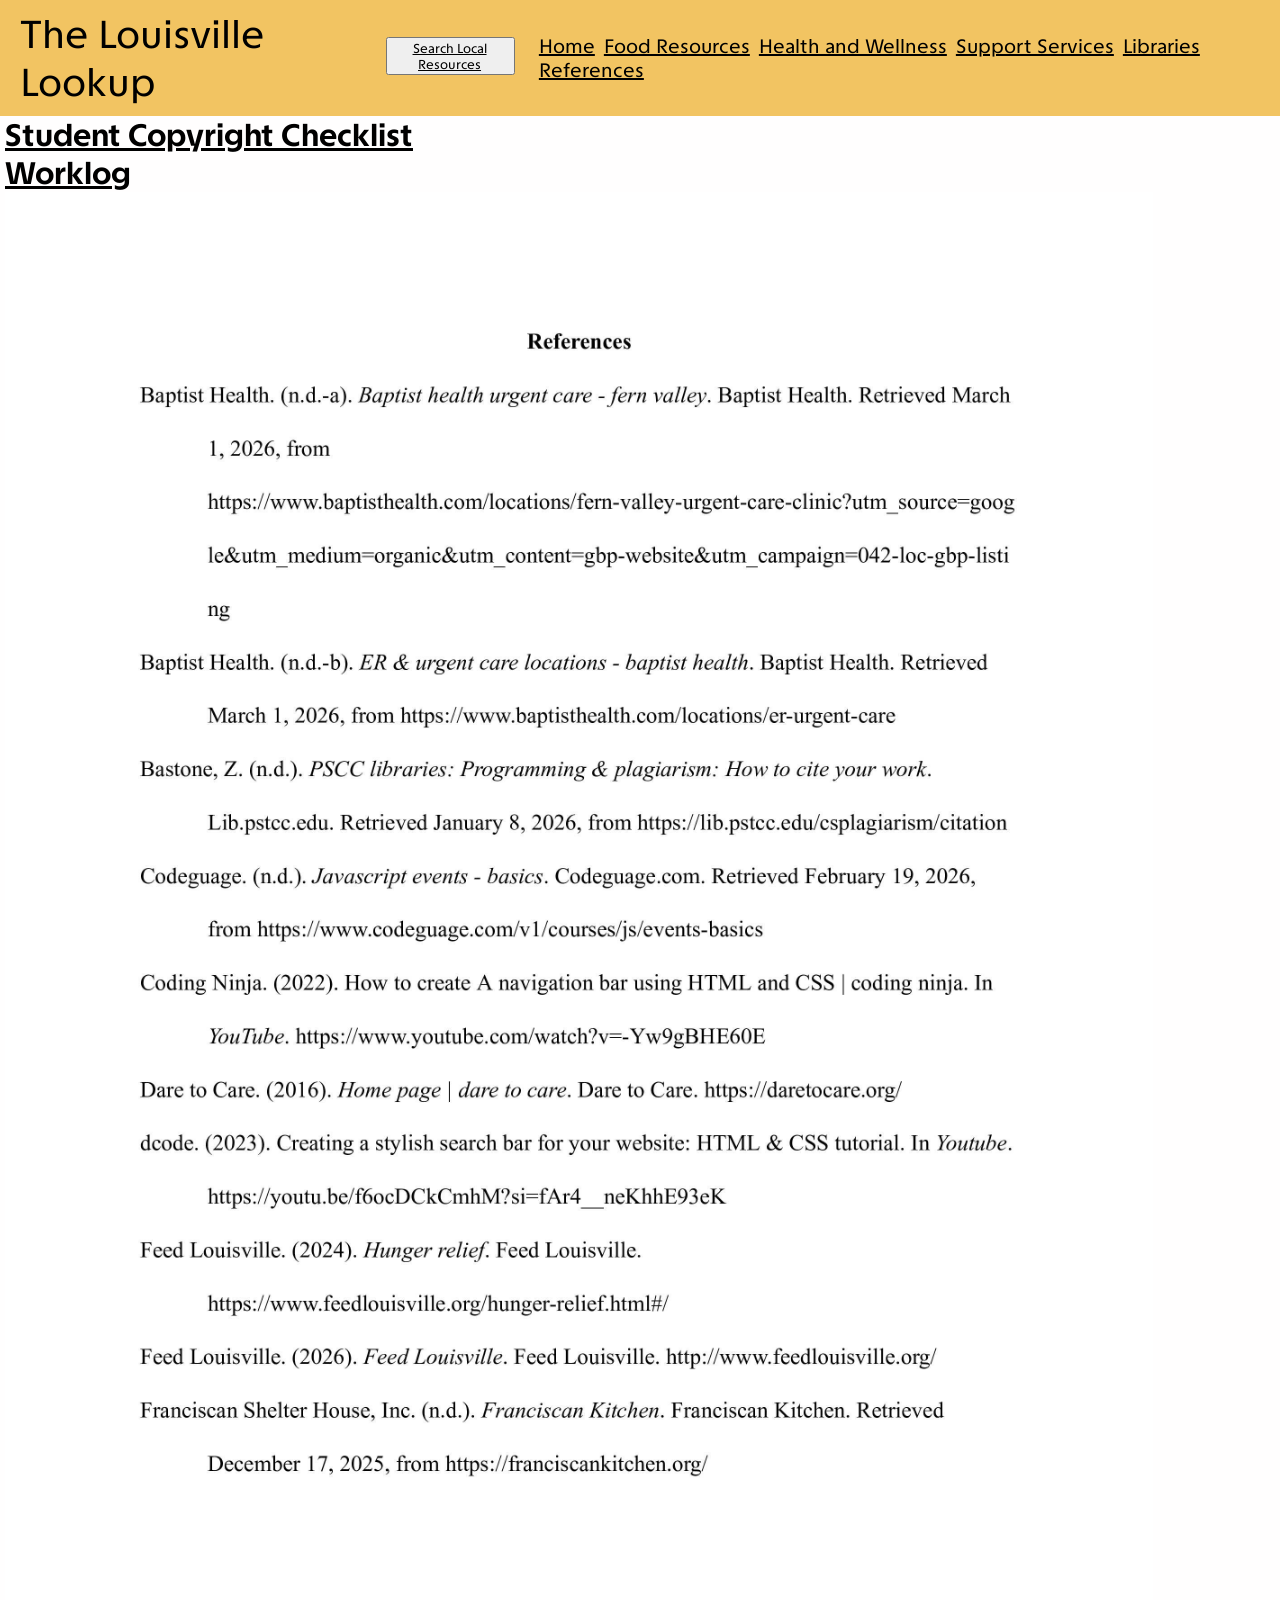
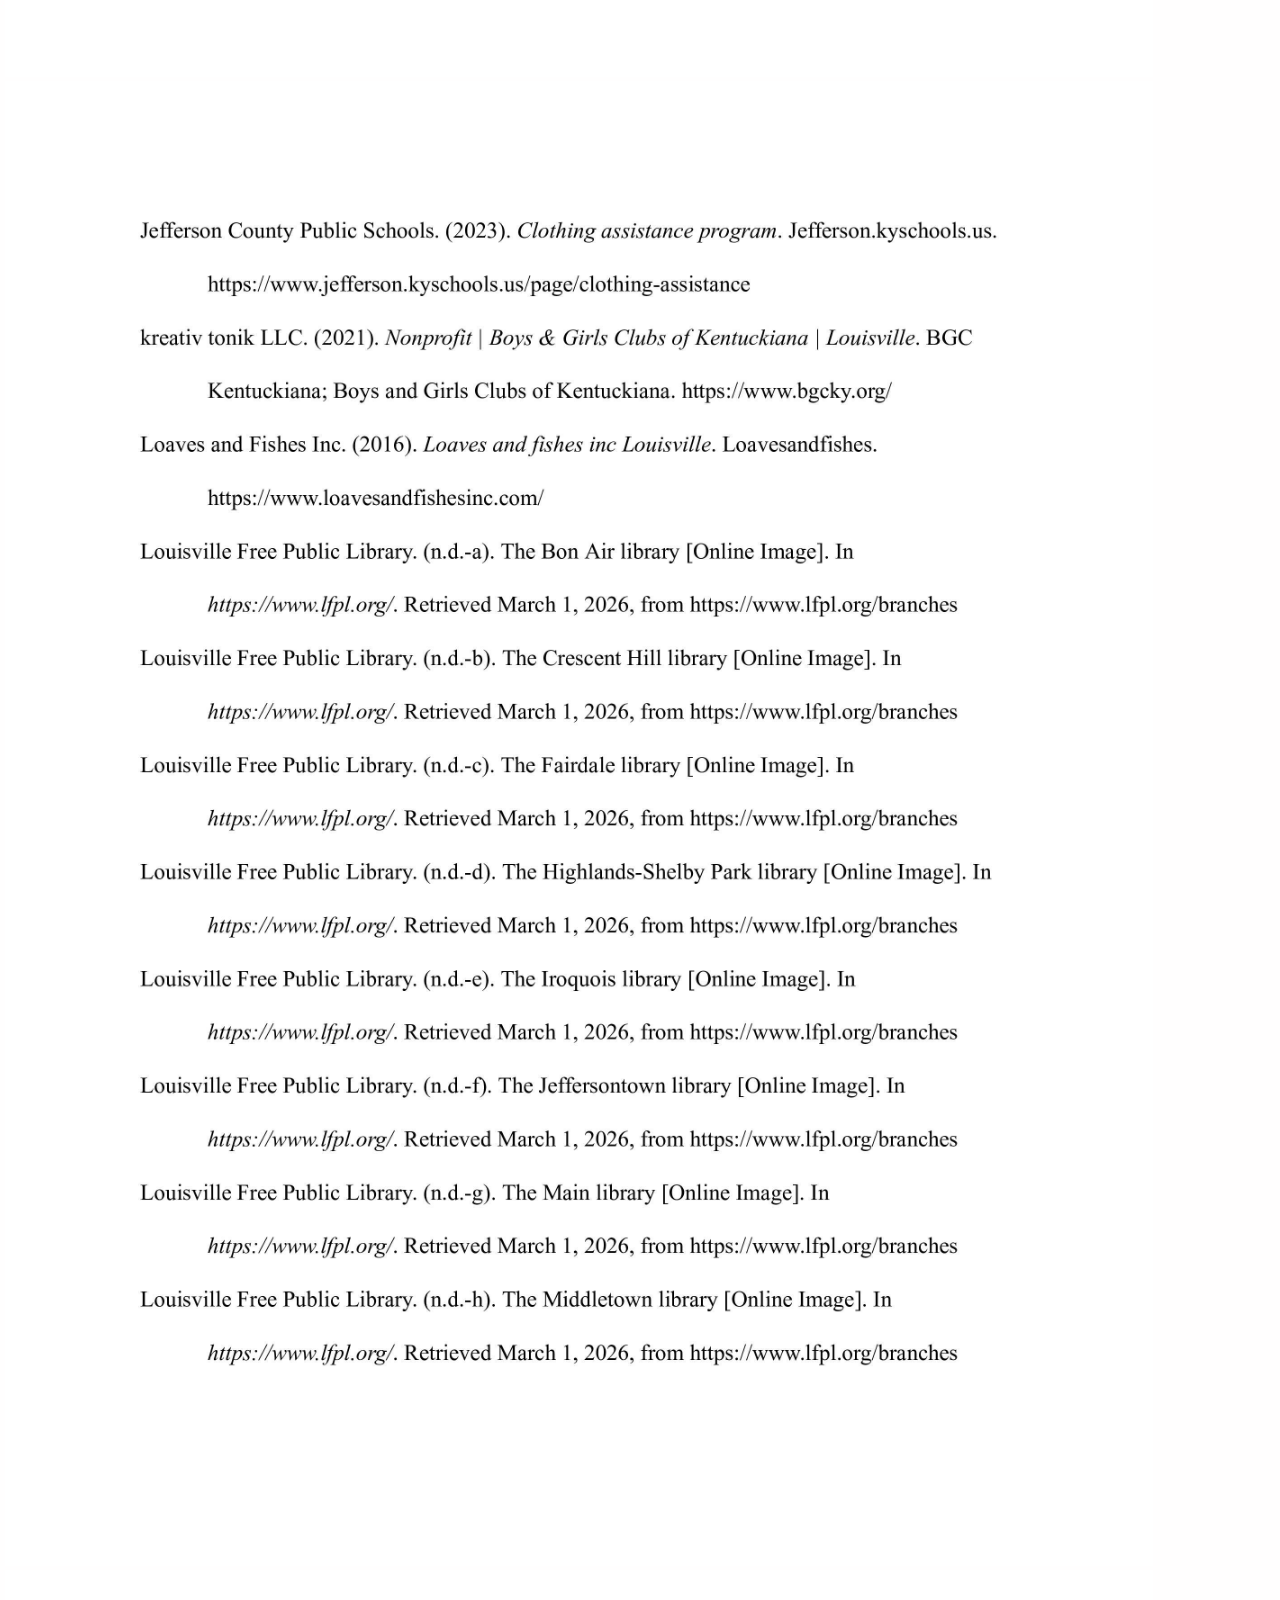
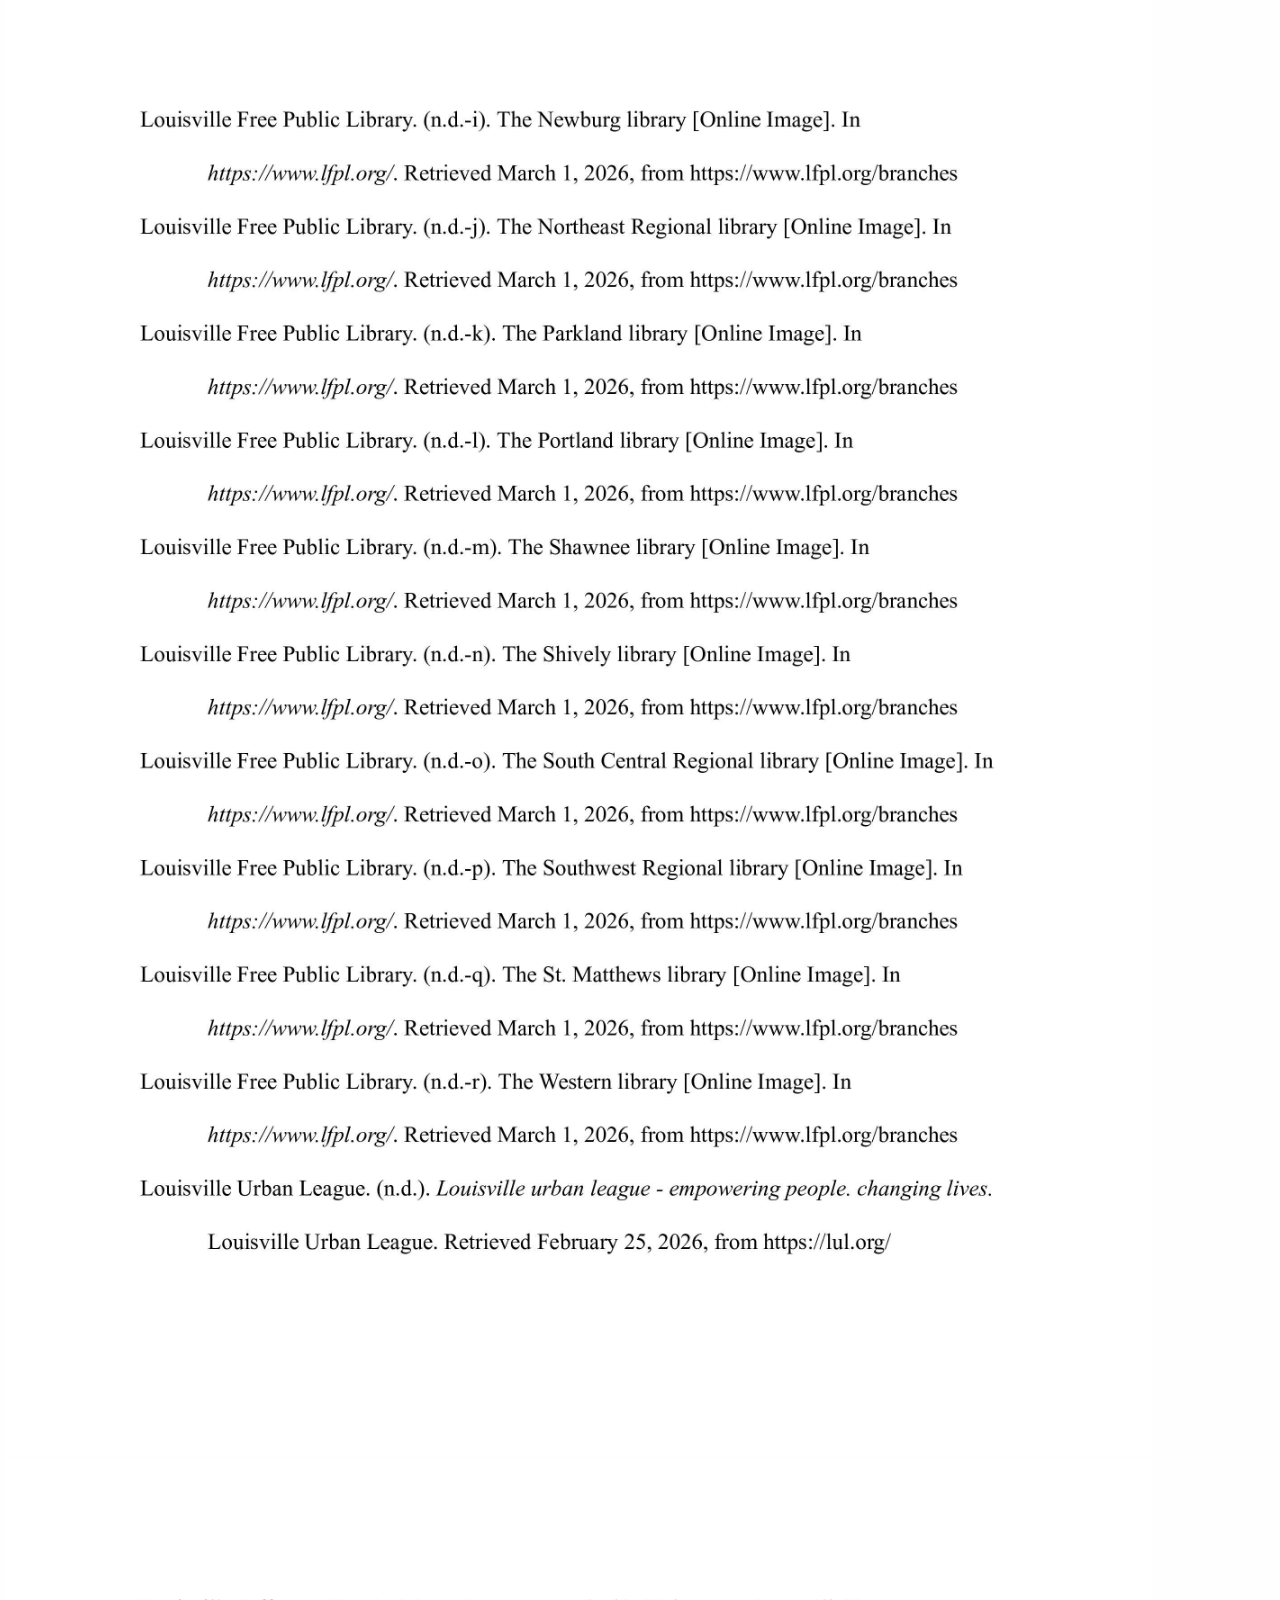
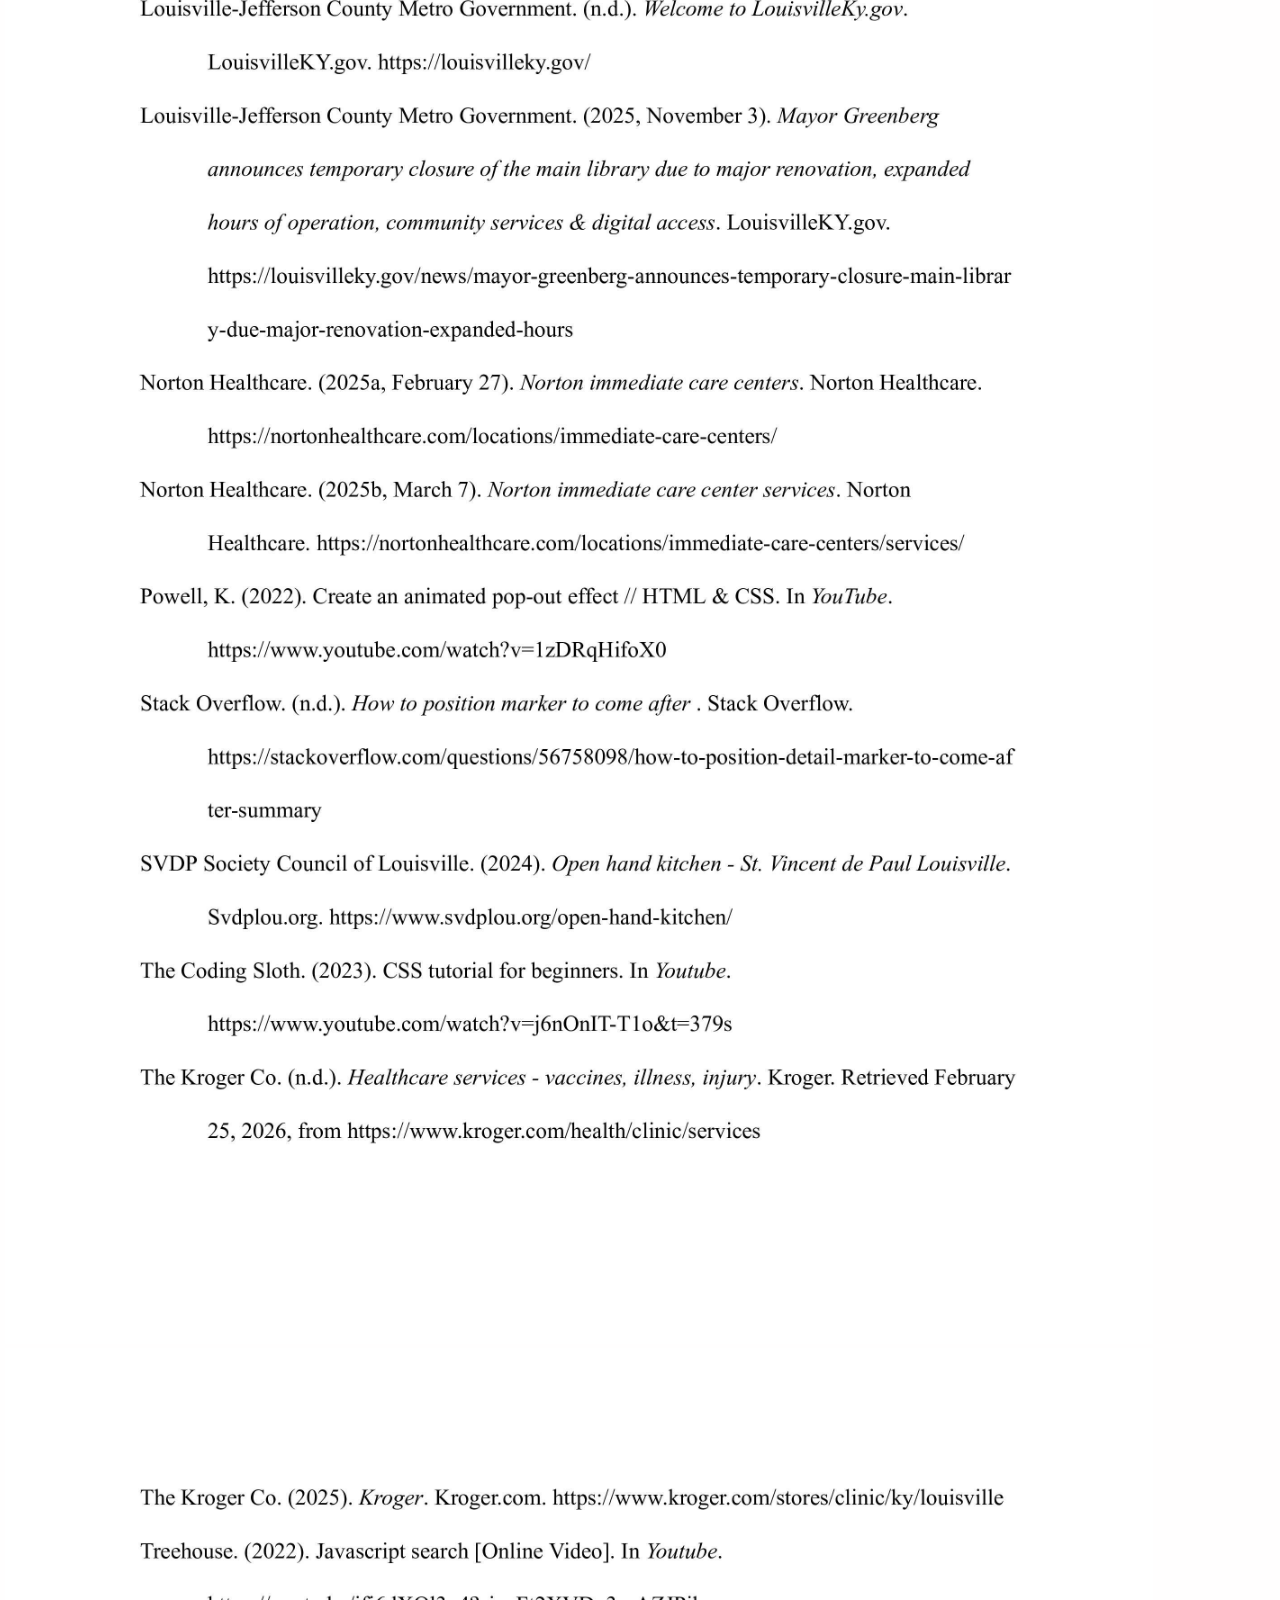
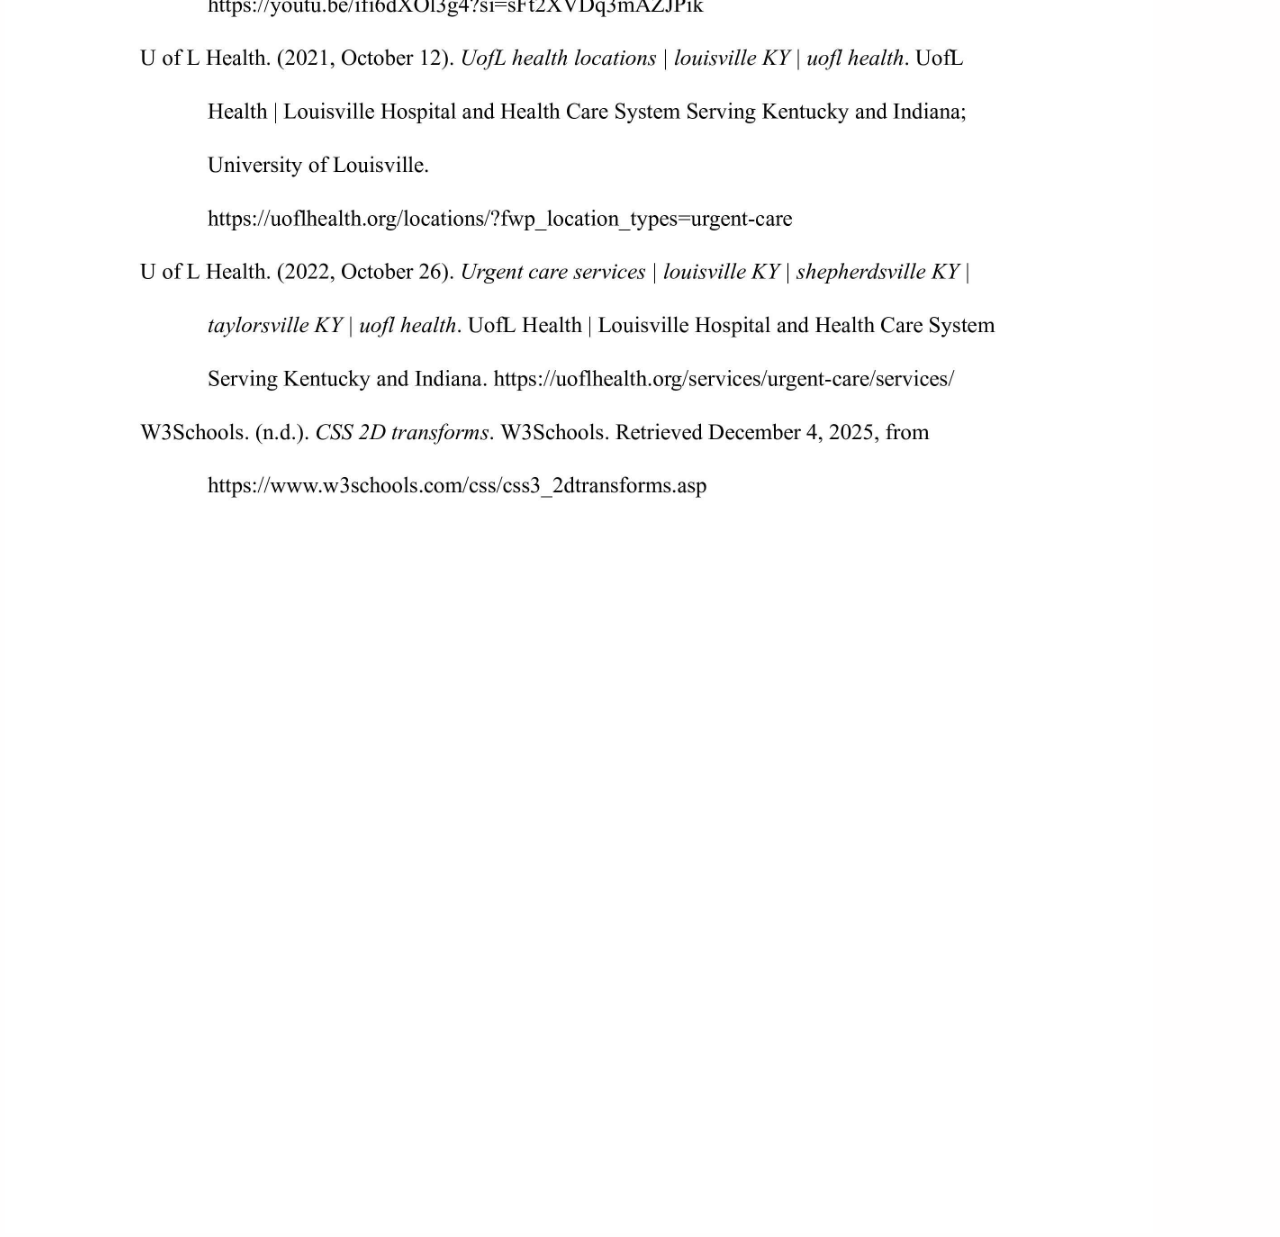
<file: referencespage.html>
<!DOCTYPE html>
<html lang="en">
<head>
  <meta charset="UTF-8">
  <meta name="viewport" content="width=device-width, initial-scale=1.0">
  <link rel ='stylesheet' href = 'style.css'>
  <script src ='script.js'></script>
  <title>Reference Page</title>
</head>
<body>
 <!--Navigation Bar -->
<nav class = 'navbar'>
<div class = 'navdiv'>
<div class = 'nav-logo'> The Louisville Lookup </div>
  <div class = 'searchbar-area'>
<button class = 'directory'><a href ='directory.html'> Search Local Resources</a></button>
</div>
  
 
<ul>
<li> <a href='index.html'> Home </a> </li>
<li> <a href='foodbanks.html'> <abbr title='Local food resources'>Food Resources </abbr> </a> </li>
<li> <a href ='healthandwellness.html'> <abbr title= 'Urgent care'>Health and Wellness </abbr></a> </li>
<li> <a href = 'supportservices.html'> <abbr title = 'Various support services'> Support Services </abbr></a> </li>
<li> <a href = 'libraries.html'> <abbr title="All current branches of Louisville's Free Public Library System">Libraries </abbr> </a> </li>
<li> <a href = 'referencespage.html'> <abbr title = 'All links and resources that made building this site possible'> References </abbr></a> </li>
</ul>

</div>
</nav>
    <!-----End of Navigation Bar---------->
  <a href = 'https://drive.google.com/file/d/1nXxFx634DOCleg3hWoujoMm9EPpb7oNy/view?usp=sharing'><h1>Student Copyright Checklist</h1></a>
  <a href = 'https://drive.google.com/file/d/1q6PnsVrCBVIH1byyXRs1_PM6yS0Yjvqb/view?usp=sharing'><h1>Worklog</h1></a>
  <div class = 'reference-pages'>
<img src ='references1.jpg'>
  <img src ='references2.jpg'>
<img src ='references3.jpg'>
<img src ='references4.jpg'>
<img src ='references5.jpg'>
  </div>
</body>
</html>
</file>
<file: style.css>
@import url('https://fonts.googleapis.com/css2?family=TASA+Explorer:wght@400..800&display=swap');
*{
  margin:0;
}
body {
  background: #fffefe;
}


p, h1, h2, h3, h4, h5, label, li, ul, ol, input, legend, div, button {
  color: black;
  font-family:'TASA Explorer';
  padding-left: 5px;
}
h1 {
  font-weight: bold;
}
abbr[title]{
  text-decoration:none;
}

.navbar{
background:#f2c462;
padding:10px;

}
.nav-logo{
  font-size:40px;
}



.library-navbar{
  display:flex;
  background: #f2c462;
  justify-content:center;
  margin:25px;
}

.library-navbar li{
  list-style: none;
}
.library-navbar a{
  text-decoration:none;
}
.libraries{
 display:flex;
 flex-direction: column;
 align-items:center;

}

.page-content ul, li{
  font-size:20px;
}

.navdiv{
  display:flex;
  justify-content:space-between;
  align-items:center;
  margin-right:15px;
}
.page-content{
  display:flex;
  padding-top:20px;
  padding-bottom:20px;
}
.highlights{
  display:flex;
  justify-content:center;
  margin-bottom:15px;
}
/* lots more below */

.highlights img{
  max-width:350px;
  max-height:auto;
}
.resource img{
  max-width:300px;
  max-height:auto;
}



.navbar div{
  background:none;
}
.navbar a:hover{
  background-color:lightgray;
}

.library-navbar a:hover{
  background-color:lightgray;
}
.navbar li{
  list-style:none;
  display:inline-block;
}

.searchbar{
  background:none;
  border-radius:2px;
}

.searchinput{
  background: #ebebf6;
}


#resource-form{
  background-color:#1c15a4;
  width:90%;
  justify-content:center;
}

#resource-form h2, label{
  color:white;
}

#resource-form textarea, button{
  width:90%;
}




.titleofpage{
  font-weight:bolder;
  font-size:45px;
  text-align: center;
  font-family: "TASA Explorer";
  margin:15px;
}

.important{
  font-weight: bold;
  font-family: 'Sriracha';
  text-align: center;
  font-size-adjust: auto;
  font-size:25px;
}

.headertext{
  font-weight:bolder;
  font-family:"Sriracha";
  text-decoration: underline;
  text-align:left;
  font-size:40px;
}

.navigation-bar{
  display:flex;
  justify-content: center;
  background:none;
}

.navigation-buttons{
  width: auto;
  font-size: 20px;
  display:flex;
  justify-content:center;
}
/*     for the directory page     */
.directory-page{
  display:flex;
  margin-bottom:10px;
  margin-top:10px;
}

.directory-entry{
  display:flex;
  background-color:#1c15a4;
  padding:5px;
  color:white;
  margin-left:5px;
  margin-right:5px;
  
}
.directory-entry img{
  max-width:150px;
  max-height:auto;
}
.directory-entry h1{
  color:white;
  font-size:15px;
}

.empty-space{
  background: none;
}

.section-background{
  background: aliceblue;
}


#resource-form h2{
  max-width:90%;
}
.add-resource{
  display:flex;
  flex-direction:column;
  justify-content:center;
}
.add-resource input, button{
  margin-bottom:5px;
}

input[type = 'text']{
border:1px solid black;
width:90%;
border-radius:4px;
}



a:link{
  color:black;
}



.references{
  text-align: left;
  font-size:20px;
}
.reference-pages img {
width:90%;
  height:auto;
}
.resource{
  text-align:center;
  margin:10px;
}
.resource img:hover{
transform:scale(.9);
}
</file>
